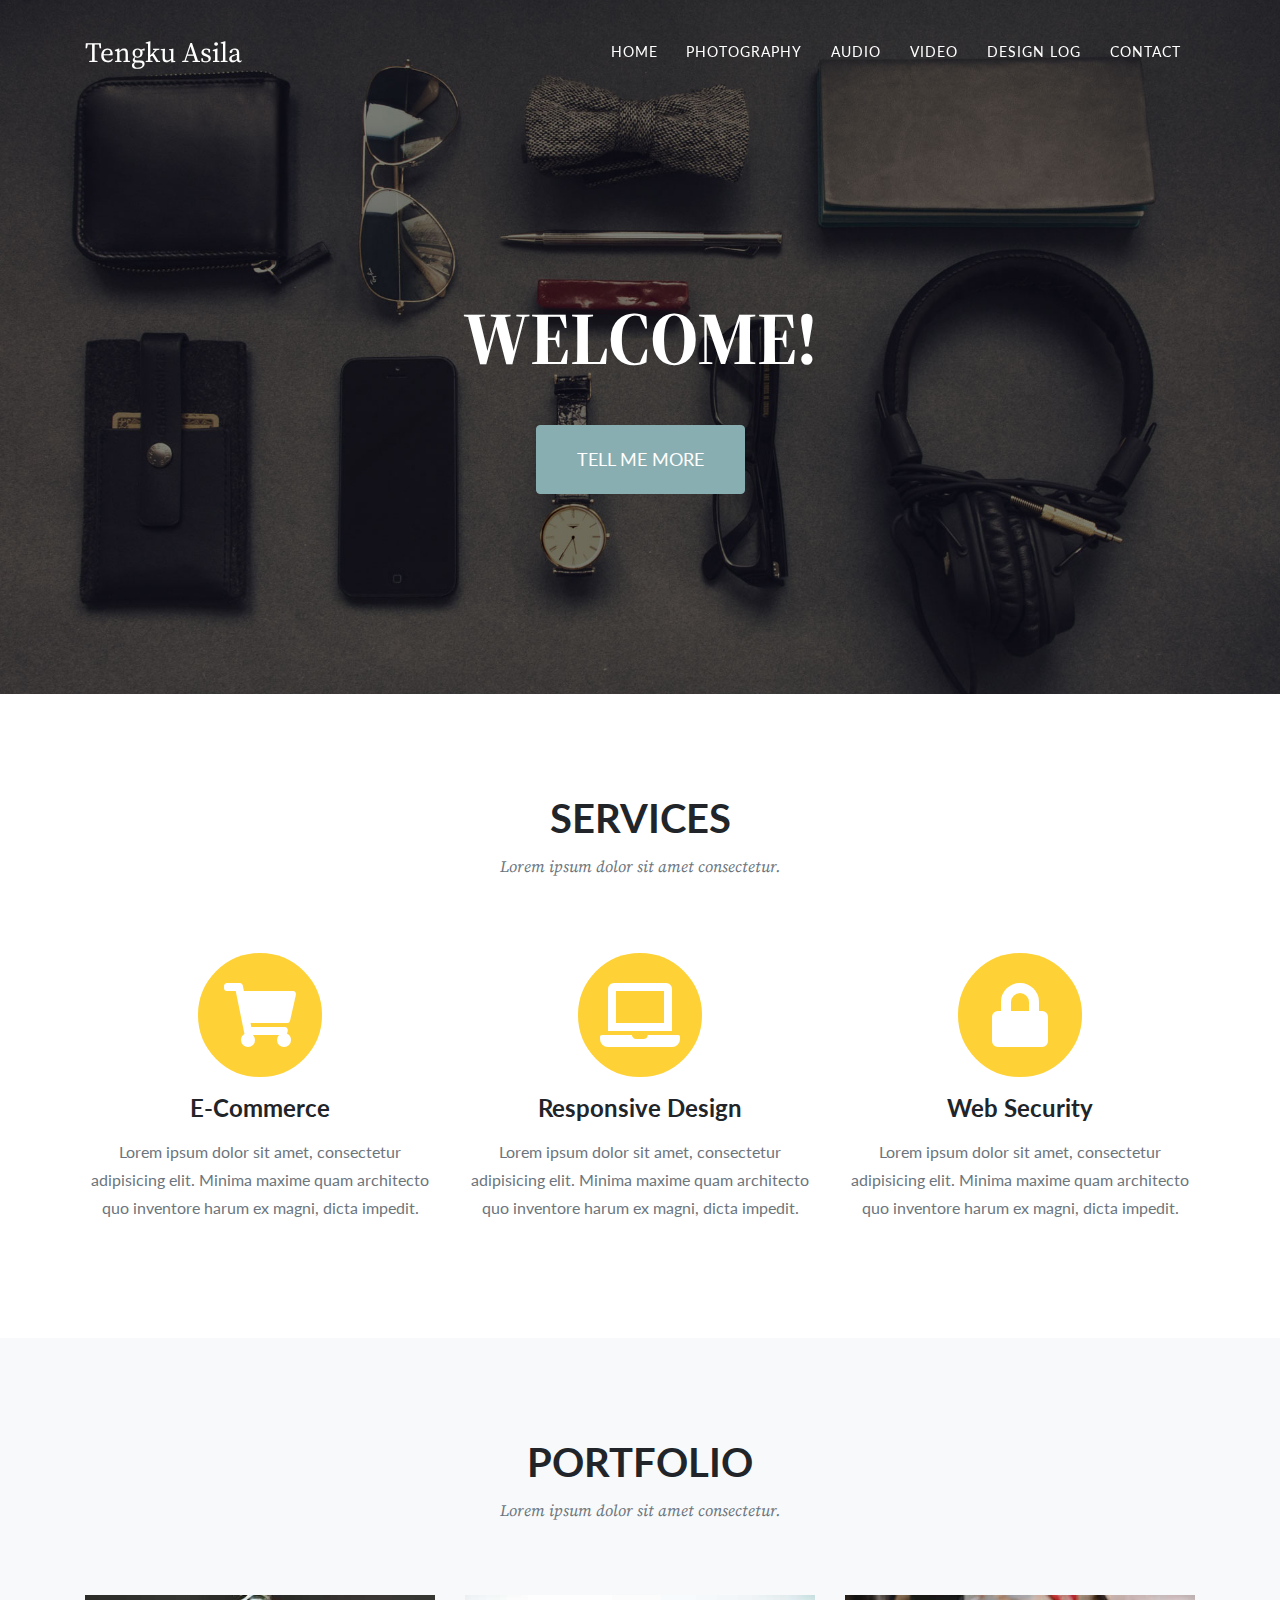
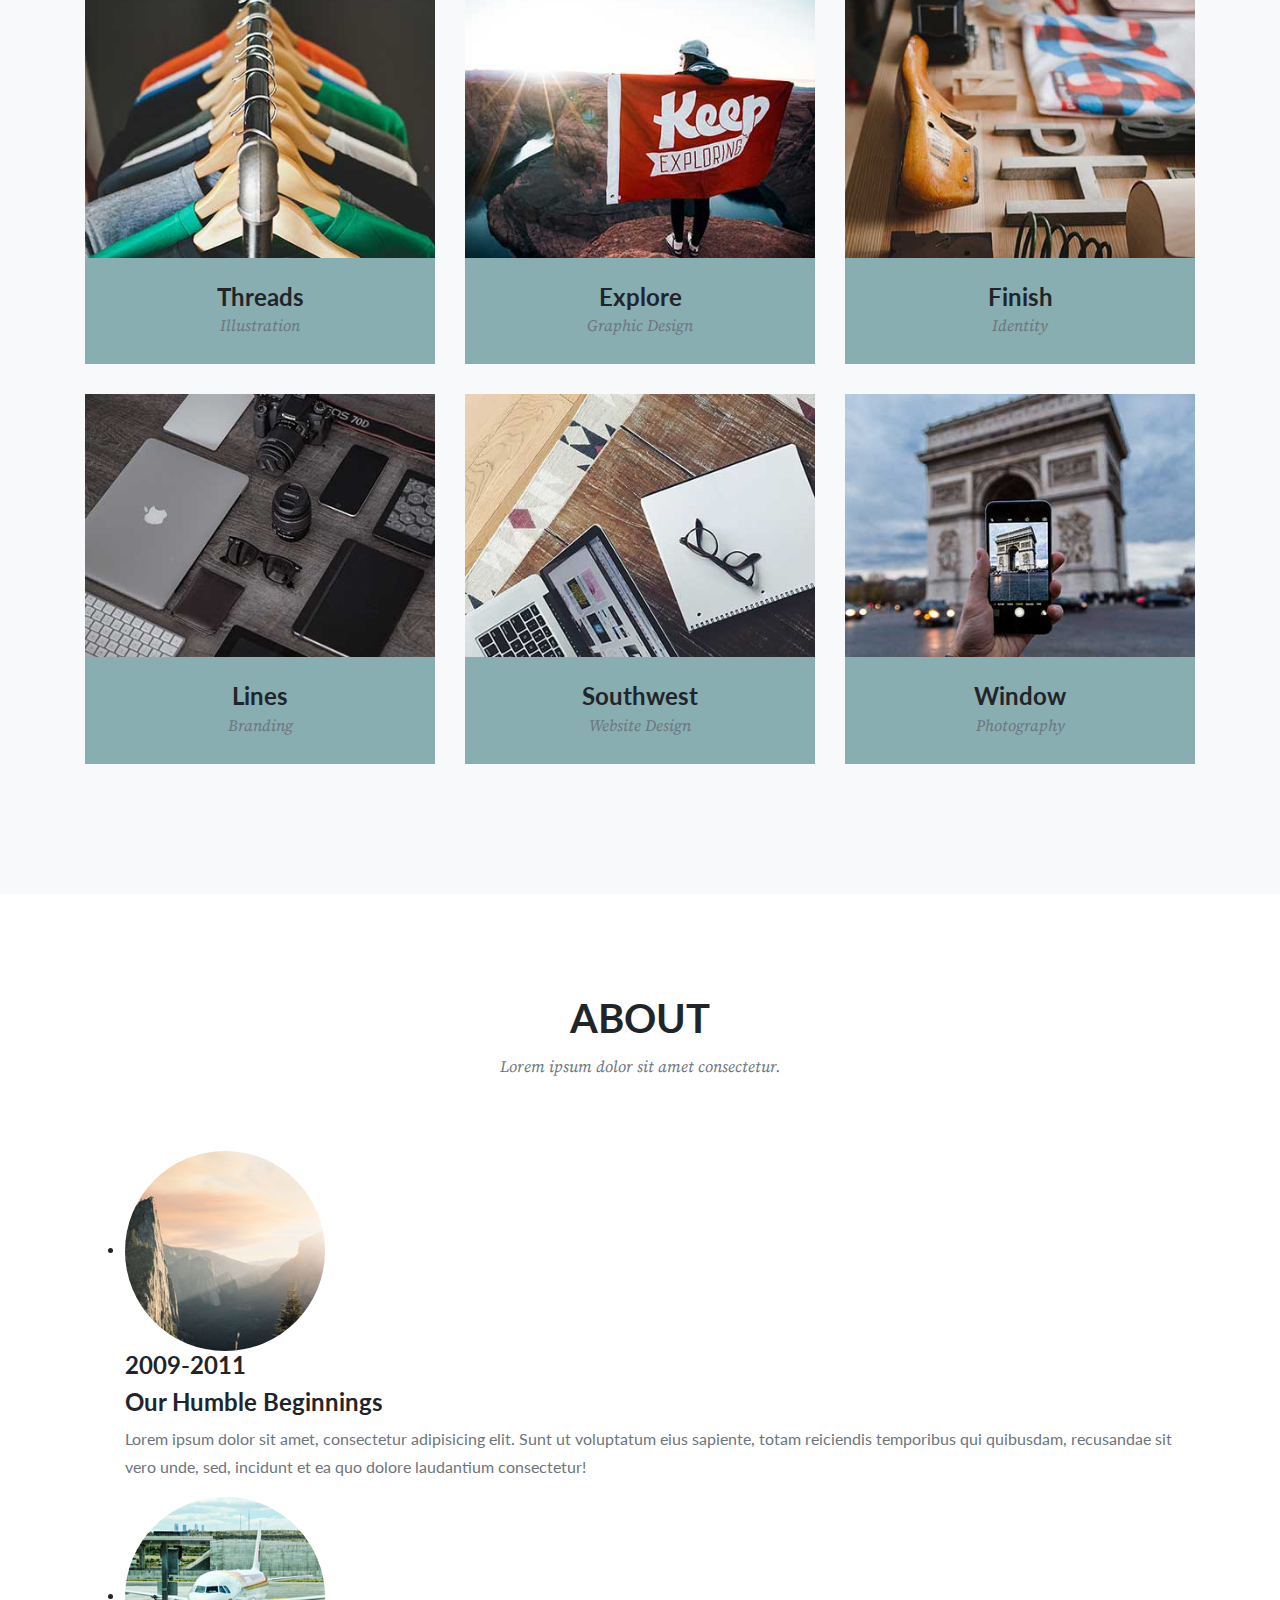
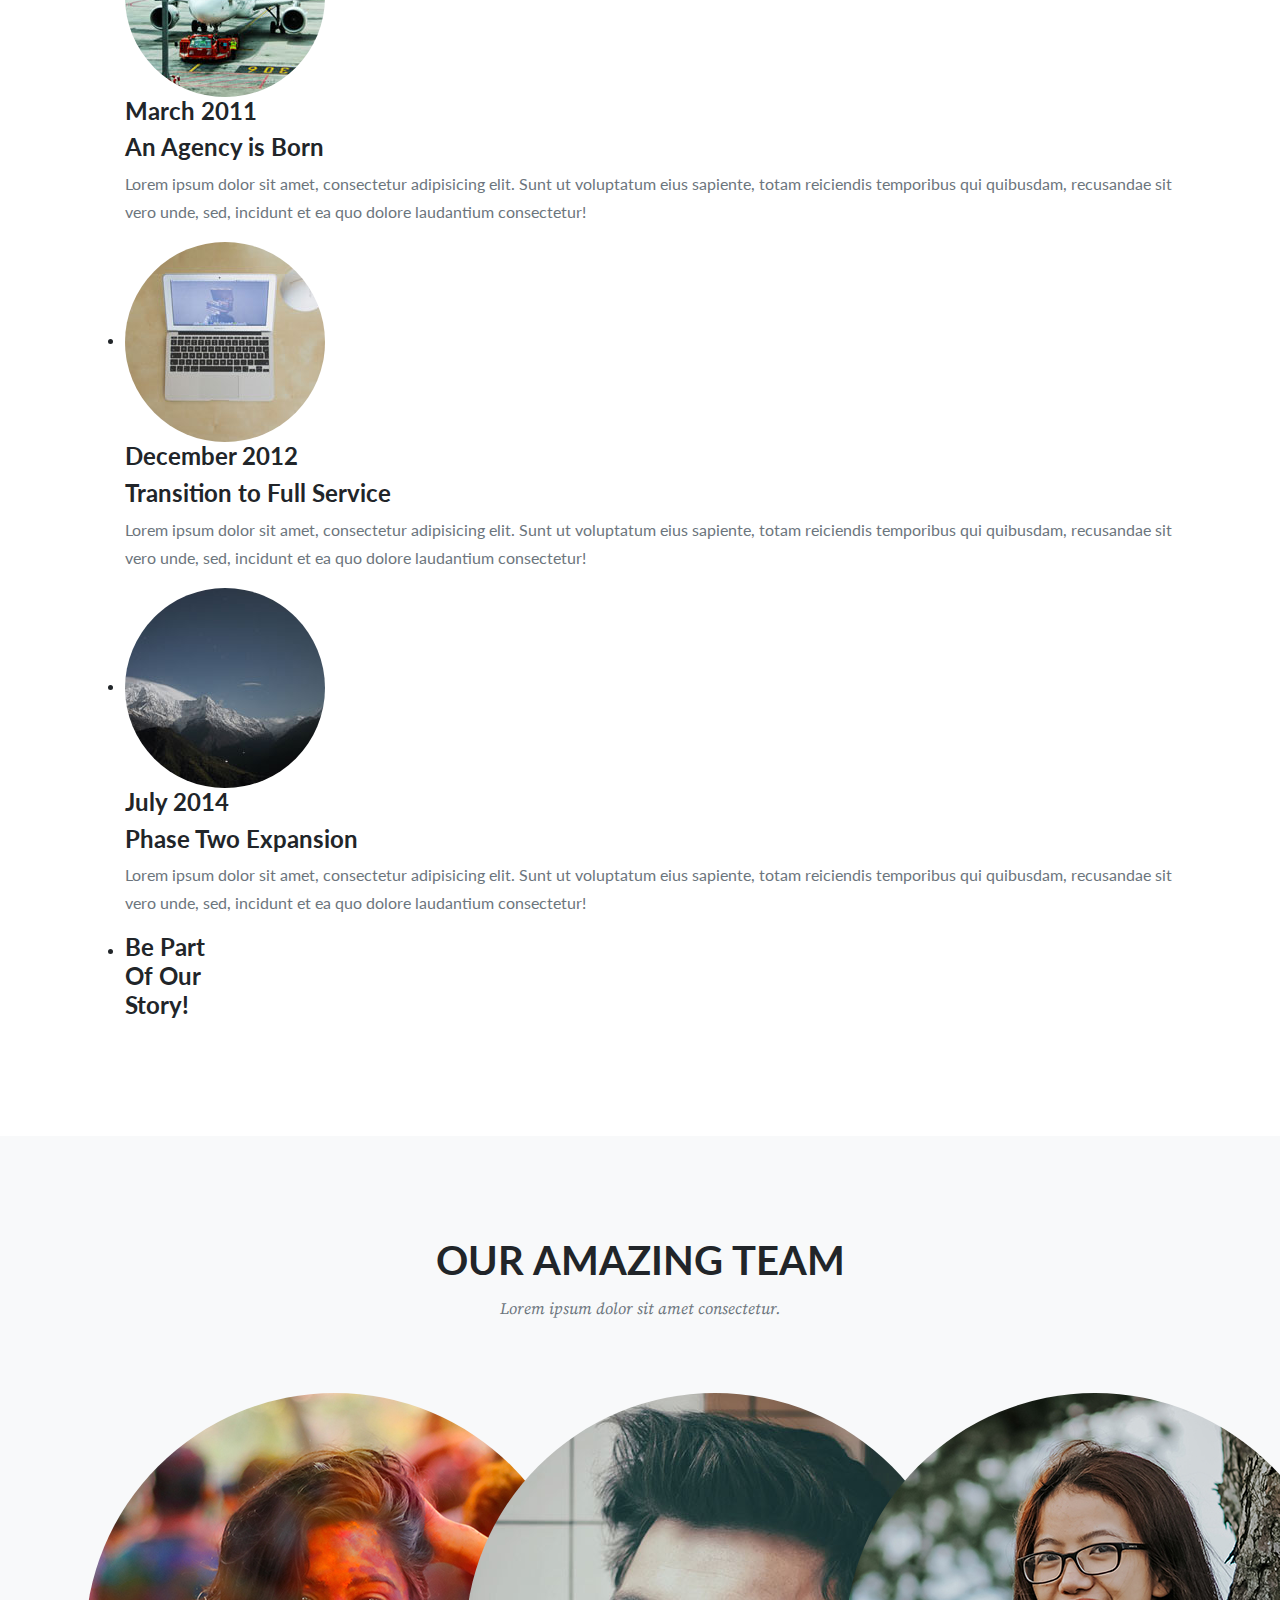
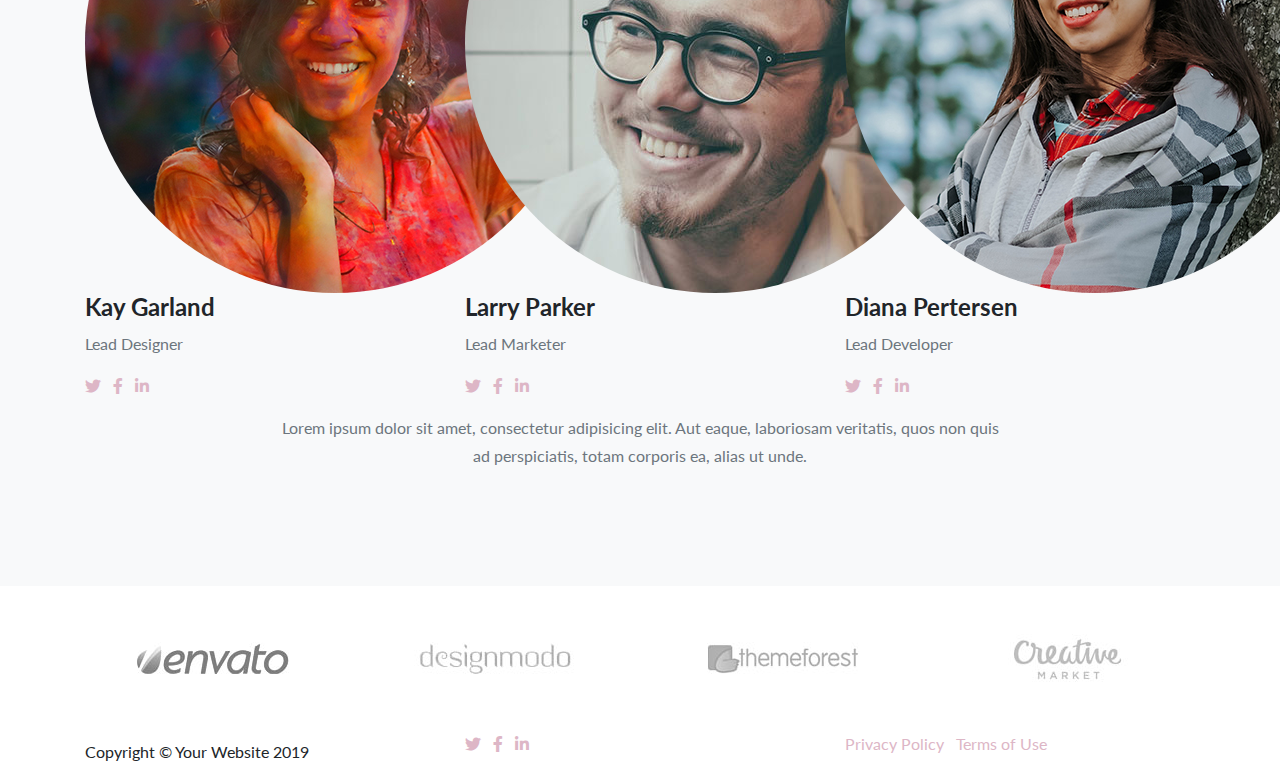
<file: index.html>
<!DOCTYPE html>
<html lang="en">

<head>

  <meta charset="utf-8">
  <meta name="viewport" content="width=device-width, initial-scale=1, shrink-to-fit=no">
  <meta name="description" content="">
  <meta name="author" content="">

  <title>Agency - Start Bootstrap Theme</title>

  <!-- Bootstrap core CSS -->
  <link href="vendor/bootstrap/css/bootstrap.min.css" rel="stylesheet">

  <!-- Custom fonts for this template -->
  <link href="vendor/fontawesome-free/css/all.min.css" rel="stylesheet" type="text/css">

  <link href="https://fonts.googleapis.com/css?family=Lato|Source+Serif+Pro&display=swap" rel="stylesheet">

  <link href="https://fonts.googleapis.com/css?family=Montserrat:400,700" rel="stylesheet" type="text/css">
  <link href='https://fonts.googleapis.com/css?family=Kaushan+Script' rel='stylesheet' type='text/css'>
  <link href='https://fonts.googleapis.com/css?family=Droid+Serif:400,700,400italic,700italic' rel='stylesheet' type='text/css'>
  <link href='https://fonts.googleapis.com/css?family=Roboto+Slab:400,100,300,700' rel='stylesheet' type='text/css'>

  <!-- Custom styles for this template -->
  <link href="css/agency.css" rel="stylesheet">

</head>

<body id="page-top">

  <!-- Navigation -->
  <nav class="navbar navbar-expand-lg navbar-dark fixed-top" id="mainNav">
    <div class="container">
      <a class="navbar-brand js-scroll-trigger" href="#page-top">Tengku Asila</a>
      <button class="navbar-toggler navbar-toggler-right" type="button" data-toggle="collapse" data-target="#navbarResponsive" aria-controls="navbarResponsive" aria-expanded="false" aria-label="Toggle navigation">
        Menu
        <i class="fas fa-bars"></i>
      </button>
      <div class="collapse navbar-collapse" id="navbarResponsive">
        <ul class="navbar-nav text-uppercase ml-auto">
          <li class="nav-item">
            <a class="nav-link" href="index.html">Home</a>
          </li>
          <li class="nav-item">
            <a class="nav-link" href="photography.html">Photography</a>
          </li>
          <li class="nav-item">
            <a class="nav-link" href="audio.html">Audio</a>
          </li>
          <li class="nav-item">
            <a class="nav-link" href="video.html">Video</a>
          </li>
          <li class="nav-item">
            <a class="nav-link" href="design-log.html">Design Log</a>
          </li>
          <li class="nav-item">
            <a class="nav-link" href="contact.html">Contact</a>
          </li>

        </ul>
      </div>
    </div>
  </nav>

  <!-- Header -->
  <header class="masthead">
    <div class="container">
      <div class="intro-text">
        <div class="intro-heading text-uppercase">Welcome!</div>
        <a class="btn btn-primary btn-xl text-uppercase js-scroll-trigger" href="#services">Tell Me More</a>
      </div>
    </div>
  </header>

  <!-- Services -->
  <section class="page-section" id="services">
    <div class="container">
      <div class="row">
        <div class="col-lg-12 text-center">
          <h2 class="section-heading text-uppercase">Services</h2>
          <h3 class="section-subheading text-muted">Lorem ipsum dolor sit amet consectetur.</h3>
        </div>
      </div>
      <div class="row text-center">
        <div class="col-md-4">
          <span class="fa-stack fa-4x">
            <i class="fas fa-circle fa-stack-2x text-primary"></i>
            <i class="fas fa-shopping-cart fa-stack-1x fa-inverse"></i>
          </span>
          <h4 class="service-heading">E-Commerce</h4>
          <p class="text-muted">Lorem ipsum dolor sit amet, consectetur adipisicing elit. Minima maxime quam architecto quo inventore harum ex magni, dicta impedit.</p>
        </div>
        <div class="col-md-4">
          <span class="fa-stack fa-4x">
            <i class="fas fa-circle fa-stack-2x text-primary"></i>
            <i class="fas fa-laptop fa-stack-1x fa-inverse"></i>
          </span>
          <h4 class="service-heading">Responsive Design</h4>
          <p class="text-muted">Lorem ipsum dolor sit amet, consectetur adipisicing elit. Minima maxime quam architecto quo inventore harum ex magni, dicta impedit.</p>
        </div>
        <div class="col-md-4">
          <span class="fa-stack fa-4x">
            <i class="fas fa-circle fa-stack-2x text-primary"></i>
            <i class="fas fa-lock fa-stack-1x fa-inverse"></i>
          </span>
          <h4 class="service-heading">Web Security</h4>
          <p class="text-muted">Lorem ipsum dolor sit amet, consectetur adipisicing elit. Minima maxime quam architecto quo inventore harum ex magni, dicta impedit.</p>
        </div>
      </div>
    </div>
  </section>

  <!-- Portfolio Grid -->
  <section class="bg-light page-section" id="portfolio">
    <div class="container">
      <div class="row">
        <div class="col-lg-12 text-center">
          <h2 class="section-heading text-uppercase">Portfolio</h2>
          <h3 class="section-subheading text-muted">Lorem ipsum dolor sit amet consectetur.</h3>
        </div>
      </div>
      <div class="row">
        <div class="col-md-4 col-sm-6 portfolio-item">
          <a class="portfolio-link" data-toggle="modal" href="#portfolioModal1">
            <div class="portfolio-hover">
              <div class="portfolio-hover-content">
                <i class="fas fa-plus fa-3x"></i>
              </div>
            </div>
            <img class="img-fluid" src="img/portfolio/01-thumbnail.jpg" alt="">
          </a>
          <div class="portfolio-caption">
            <h4>Threads</h4>
            <p class="text-muted">Illustration</p>
          </div>
        </div>
        <div class="col-md-4 col-sm-6 portfolio-item">
          <a class="portfolio-link" data-toggle="modal" href="#portfolioModal2">
            <div class="portfolio-hover">
              <div class="portfolio-hover-content">
                <i class="fas fa-plus fa-3x"></i>
              </div>
            </div>
            <img class="img-fluid" src="img/portfolio/02-thumbnail.jpg" alt="">
          </a>
          <div class="portfolio-caption">
            <h4>Explore</h4>
            <p class="text-muted">Graphic Design</p>
          </div>
        </div>
        <div class="col-md-4 col-sm-6 portfolio-item">
          <a class="portfolio-link" data-toggle="modal" href="#portfolioModal3">
            <div class="portfolio-hover">
              <div class="portfolio-hover-content">
                <i class="fas fa-plus fa-3x"></i>
              </div>
            </div>
            <img class="img-fluid" src="img/portfolio/03-thumbnail.jpg" alt="">
          </a>
          <div class="portfolio-caption">
            <h4>Finish</h4>
            <p class="text-muted">Identity</p>
          </div>
        </div>
        <div class="col-md-4 col-sm-6 portfolio-item">
          <a class="portfolio-link" data-toggle="modal" href="#portfolioModal4">
            <div class="portfolio-hover">
              <div class="portfolio-hover-content">
                <i class="fas fa-plus fa-3x"></i>
              </div>
            </div>
            <img class="img-fluid" src="img/portfolio/04-thumbnail.jpg" alt="">
          </a>
          <div class="portfolio-caption">
            <h4>Lines</h4>
            <p class="text-muted">Branding</p>
          </div>
        </div>
        <div class="col-md-4 col-sm-6 portfolio-item">
          <a class="portfolio-link" data-toggle="modal" href="#portfolioModal5">
            <div class="portfolio-hover">
              <div class="portfolio-hover-content">
                <i class="fas fa-plus fa-3x"></i>
              </div>
            </div>
            <img class="img-fluid" src="img/portfolio/05-thumbnail.jpg" alt="">
          </a>
          <div class="portfolio-caption">
            <h4>Southwest</h4>
            <p class="text-muted">Website Design</p>
          </div>
        </div>
        <div class="col-md-4 col-sm-6 portfolio-item">
          <a class="portfolio-link" data-toggle="modal" href="#portfolioModal6">
            <div class="portfolio-hover">
              <div class="portfolio-hover-content">
                <i class="fas fa-plus fa-3x"></i>
              </div>
            </div>
            <img class="img-fluid" src="img/portfolio/06-thumbnail.jpg" alt="">
          </a>
          <div class="portfolio-caption">
            <h4>Window</h4>
            <p class="text-muted">Photography</p>
          </div>
        </div>
      </div>
    </div>
  </section>

  <!-- About -->
  <section class="page-section" id="about">
    <div class="container">
      <div class="row">
        <div class="col-lg-12 text-center">
          <h2 class="section-heading text-uppercase">About</h2>
          <h3 class="section-subheading text-muted">Lorem ipsum dolor sit amet consectetur.</h3>
        </div>
      </div>
      <div class="row">
        <div class="col-lg-12">
          <ul class="timeline">
            <li>
              <div class="timeline-image">
                <img class="rounded-circle img-fluid" src="img/about/1.jpg" alt="">
              </div>
              <div class="timeline-panel">
                <div class="timeline-heading">
                  <h4>2009-2011</h4>
                  <h4 class="subheading">Our Humble Beginnings</h4>
                </div>
                <div class="timeline-body">
                  <p class="text-muted">Lorem ipsum dolor sit amet, consectetur adipisicing elit. Sunt ut voluptatum eius sapiente, totam reiciendis temporibus qui quibusdam, recusandae sit vero unde, sed, incidunt et ea quo dolore laudantium consectetur!</p>
                </div>
              </div>
            </li>
            <li class="timeline-inverted">
              <div class="timeline-image">
                <img class="rounded-circle img-fluid" src="img/about/2.jpg" alt="">
              </div>
              <div class="timeline-panel">
                <div class="timeline-heading">
                  <h4>March 2011</h4>
                  <h4 class="subheading">An Agency is Born</h4>
                </div>
                <div class="timeline-body">
                  <p class="text-muted">Lorem ipsum dolor sit amet, consectetur adipisicing elit. Sunt ut voluptatum eius sapiente, totam reiciendis temporibus qui quibusdam, recusandae sit vero unde, sed, incidunt et ea quo dolore laudantium consectetur!</p>
                </div>
              </div>
            </li>
            <li>
              <div class="timeline-image">
                <img class="rounded-circle img-fluid" src="img/about/3.jpg" alt="">
              </div>
              <div class="timeline-panel">
                <div class="timeline-heading">
                  <h4>December 2012</h4>
                  <h4 class="subheading">Transition to Full Service</h4>
                </div>
                <div class="timeline-body">
                  <p class="text-muted">Lorem ipsum dolor sit amet, consectetur adipisicing elit. Sunt ut voluptatum eius sapiente, totam reiciendis temporibus qui quibusdam, recusandae sit vero unde, sed, incidunt et ea quo dolore laudantium consectetur!</p>
                </div>
              </div>
            </li>
            <li class="timeline-inverted">
              <div class="timeline-image">
                <img class="rounded-circle img-fluid" src="img/about/4.jpg" alt="">
              </div>
              <div class="timeline-panel">
                <div class="timeline-heading">
                  <h4>July 2014</h4>
                  <h4 class="subheading">Phase Two Expansion</h4>
                </div>
                <div class="timeline-body">
                  <p class="text-muted">Lorem ipsum dolor sit amet, consectetur adipisicing elit. Sunt ut voluptatum eius sapiente, totam reiciendis temporibus qui quibusdam, recusandae sit vero unde, sed, incidunt et ea quo dolore laudantium consectetur!</p>
                </div>
              </div>
            </li>
            <li class="timeline-inverted">
              <div class="timeline-image">
                <h4>Be Part
                  <br>Of Our
                  <br>Story!</h4>
              </div>
            </li>
          </ul>
        </div>
      </div>
    </div>
  </section>

  <!-- Team -->
  <section class="bg-light page-section" id="team">
    <div class="container">
      <div class="row">
        <div class="col-lg-12 text-center">
          <h2 class="section-heading text-uppercase">Our Amazing Team</h2>
          <h3 class="section-subheading text-muted">Lorem ipsum dolor sit amet consectetur.</h3>
        </div>
      </div>
      <div class="row">
        <div class="col-sm-4">
          <div class="team-member">
            <img class="mx-auto rounded-circle" src="img/team/1.jpg" alt="">
            <h4>Kay Garland</h4>
            <p class="text-muted">Lead Designer</p>
            <ul class="list-inline social-buttons">
              <li class="list-inline-item">
                <a href="#">
                  <i class="fab fa-twitter"></i>
                </a>
              </li>
              <li class="list-inline-item">
                <a href="#">
                  <i class="fab fa-facebook-f"></i>
                </a>
              </li>
              <li class="list-inline-item">
                <a href="#">
                  <i class="fab fa-linkedin-in"></i>
                </a>
              </li>
            </ul>
          </div>
        </div>
        <div class="col-sm-4">
          <div class="team-member">
            <img class="mx-auto rounded-circle" src="img/team/2.jpg" alt="">
            <h4>Larry Parker</h4>
            <p class="text-muted">Lead Marketer</p>
            <ul class="list-inline social-buttons">
              <li class="list-inline-item">
                <a href="#">
                  <i class="fab fa-twitter"></i>
                </a>
              </li>
              <li class="list-inline-item">
                <a href="#">
                  <i class="fab fa-facebook-f"></i>
                </a>
              </li>
              <li class="list-inline-item">
                <a href="#">
                  <i class="fab fa-linkedin-in"></i>
                </a>
              </li>
            </ul>
          </div>
        </div>
        <div class="col-sm-4">
          <div class="team-member">
            <img class="mx-auto rounded-circle" src="img/team/3.jpg" alt="">
            <h4>Diana Pertersen</h4>
            <p class="text-muted">Lead Developer</p>
            <ul class="list-inline social-buttons">
              <li class="list-inline-item">
                <a href="#">
                  <i class="fab fa-twitter"></i>
                </a>
              </li>
              <li class="list-inline-item">
                <a href="#">
                  <i class="fab fa-facebook-f"></i>
                </a>
              </li>
              <li class="list-inline-item">
                <a href="#">
                  <i class="fab fa-linkedin-in"></i>
                </a>
              </li>
            </ul>
          </div>
        </div>
      </div>
      <div class="row">
        <div class="col-lg-8 mx-auto text-center">
          <p class="large text-muted">Lorem ipsum dolor sit amet, consectetur adipisicing elit. Aut eaque, laboriosam veritatis, quos non quis ad perspiciatis, totam corporis ea, alias ut unde.</p>
        </div>
      </div>
    </div>
  </section>

  <!-- Clients -->
  <section class="py-5">
    <div class="container">
      <div class="row">
        <div class="col-md-3 col-sm-6">
          <a href="#">
            <img class="img-fluid d-block mx-auto" src="img/logos/envato.jpg" alt="">
          </a>
        </div>
        <div class="col-md-3 col-sm-6">
          <a href="#">
            <img class="img-fluid d-block mx-auto" src="img/logos/designmodo.jpg" alt="">
          </a>
        </div>
        <div class="col-md-3 col-sm-6">
          <a href="#">
            <img class="img-fluid d-block mx-auto" src="img/logos/themeforest.jpg" alt="">
          </a>
        </div>
        <div class="col-md-3 col-sm-6">
          <a href="#">
            <img class="img-fluid d-block mx-auto" src="img/logos/creative-market.jpg" alt="">
          </a>
        </div>
      </div>
    </div>
  </section>


  <!-- Footer -->
  <footer class="footer">
    <div class="container">
      <div class="row align-items-center">
        <div class="col-md-4">
          <span class="copyright">Copyright &copy; Your Website 2019</span>
        </div>
        <div class="col-md-4">
          <ul class="list-inline social-buttons">
            <li class="list-inline-item">
              <a href="#">
                <i class="fab fa-twitter"></i>
              </a>
            </li>
            <li class="list-inline-item">
              <a href="#">
                <i class="fab fa-facebook-f"></i>
              </a>
            </li>
            <li class="list-inline-item">
              <a href="#">
                <i class="fab fa-linkedin-in"></i>
              </a>
            </li>
          </ul>
        </div>
        <div class="col-md-4">
          <ul class="list-inline quicklinks">
            <li class="list-inline-item">
              <a href="#">Privacy Policy</a>
            </li>
            <li class="list-inline-item">
              <a href="#">Terms of Use</a>
            </li>
          </ul>
        </div>
      </div>
    </div>
  </footer>

  <!-- Portfolio Modals -->

  <!-- Modal 1 -->
  <div class="portfolio-modal modal fade" id="portfolioModal1" tabindex="-1" role="dialog" aria-hidden="true">
    <div class="modal-dialog">
      <div class="modal-content">
        <div class="close-modal" data-dismiss="modal">
          <div class="lr">
            <div class="rl"></div>
          </div>
        </div>
        <div class="container">
          <div class="row">
            <div class="col-lg-8 mx-auto">
              <div class="modal-body">
                <!-- Project Details Go Here -->
                <h2 class="text-uppercase">Project Name</h2>
                <p class="item-intro text-muted">Lorem ipsum dolor sit amet consectetur.</p>
                <img class="img-fluid d-block mx-auto" src="img/portfolio/01-full.jpg" alt="">
                <p>Use this area to describe your project. Lorem ipsum dolor sit amet, consectetur adipisicing elit. Est blanditiis dolorem culpa incidunt minus dignissimos deserunt repellat aperiam quasi sunt officia expedita beatae cupiditate, maiores repudiandae, nostrum, reiciendis facere nemo!</p>
                <ul class="list-inline">
                  <li>Date: January 2017</li>
                  <li>Client: Threads</li>
                  <li>Category: Illustration</li>
                </ul>
                <button class="btn btn-primary" data-dismiss="modal" type="button">
                  <i class="fas fa-times"></i>
                  Close Project</button>
              </div>
            </div>
          </div>
        </div>
      </div>
    </div>
  </div>

  <!-- Modal 2 -->
  <div class="portfolio-modal modal fade" id="portfolioModal2" tabindex="-1" role="dialog" aria-hidden="true">
    <div class="modal-dialog">
      <div class="modal-content">
        <div class="close-modal" data-dismiss="modal">
          <div class="lr">
            <div class="rl"></div>
          </div>
        </div>
        <div class="container">
          <div class="row">
            <div class="col-lg-8 mx-auto">
              <div class="modal-body">
                <!-- Project Details Go Here -->
                <h2 class="text-uppercase">Project Name</h2>
                <p class="item-intro text-muted">Lorem ipsum dolor sit amet consectetur.</p>
                <img class="img-fluid d-block mx-auto" src="img/portfolio/02-full.jpg" alt="">
                <p>Use this area to describe your project. Lorem ipsum dolor sit amet, consectetur adipisicing elit. Est blanditiis dolorem culpa incidunt minus dignissimos deserunt repellat aperiam quasi sunt officia expedita beatae cupiditate, maiores repudiandae, nostrum, reiciendis facere nemo!</p>
                <ul class="list-inline">
                  <li>Date: January 2017</li>
                  <li>Client: Explore</li>
                  <li>Category: Graphic Design</li>
                </ul>
                <button class="btn btn-primary" data-dismiss="modal" type="button">
                  <i class="fas fa-times"></i>
                  Close Project</button>
              </div>
            </div>
          </div>
        </div>
      </div>
    </div>
  </div>

  <!-- Modal 3 -->
  <div class="portfolio-modal modal fade" id="portfolioModal3" tabindex="-1" role="dialog" aria-hidden="true">
    <div class="modal-dialog">
      <div class="modal-content">
        <div class="close-modal" data-dismiss="modal">
          <div class="lr">
            <div class="rl"></div>
          </div>
        </div>
        <div class="container">
          <div class="row">
            <div class="col-lg-8 mx-auto">
              <div class="modal-body">
                <!-- Project Details Go Here -->
                <h2 class="text-uppercase">Project Name</h2>
                <p class="item-intro text-muted">Lorem ipsum dolor sit amet consectetur.</p>
                <img class="img-fluid d-block mx-auto" src="img/portfolio/03-full.jpg" alt="">
                <p>Use this area to describe your project. Lorem ipsum dolor sit amet, consectetur adipisicing elit. Est blanditiis dolorem culpa incidunt minus dignissimos deserunt repellat aperiam quasi sunt officia expedita beatae cupiditate, maiores repudiandae, nostrum, reiciendis facere nemo!</p>
                <ul class="list-inline">
                  <li>Date: January 2017</li>
                  <li>Client: Finish</li>
                  <li>Category: Identity</li>
                </ul>
                <button class="btn btn-primary" data-dismiss="modal" type="button">
                  <i class="fas fa-times"></i>
                  Close Project</button>
              </div>
            </div>
          </div>
        </div>
      </div>
    </div>
  </div>

  <!-- Modal 4 -->
  <div class="portfolio-modal modal fade" id="portfolioModal4" tabindex="-1" role="dialog" aria-hidden="true">
    <div class="modal-dialog">
      <div class="modal-content">
        <div class="close-modal" data-dismiss="modal">
          <div class="lr">
            <div class="rl"></div>
          </div>
        </div>
        <div class="container">
          <div class="row">
            <div class="col-lg-8 mx-auto">
              <div class="modal-body">
                <!-- Project Details Go Here -->
                <h2 class="text-uppercase">Project Name</h2>
                <p class="item-intro text-muted">Lorem ipsum dolor sit amet consectetur.</p>
                <img class="img-fluid d-block mx-auto" src="img/portfolio/04-full.jpg" alt="">
                <p>Use this area to describe your project. Lorem ipsum dolor sit amet, consectetur adipisicing elit. Est blanditiis dolorem culpa incidunt minus dignissimos deserunt repellat aperiam quasi sunt officia expedita beatae cupiditate, maiores repudiandae, nostrum, reiciendis facere nemo!</p>
                <ul class="list-inline">
                  <li>Date: January 2017</li>
                  <li>Client: Lines</li>
                  <li>Category: Branding</li>
                </ul>
                <button class="btn btn-primary" data-dismiss="modal" type="button">
                  <i class="fas fa-times"></i>
                  Close Project</button>
              </div>
            </div>
          </div>
        </div>
      </div>
    </div>
  </div>

  <!-- Modal 5 -->
  <div class="portfolio-modal modal fade" id="portfolioModal5" tabindex="-1" role="dialog" aria-hidden="true">
    <div class="modal-dialog">
      <div class="modal-content">
        <div class="close-modal" data-dismiss="modal">
          <div class="lr">
            <div class="rl"></div>
          </div>
        </div>
        <div class="container">
          <div class="row">
            <div class="col-lg-8 mx-auto">
              <div class="modal-body">
                <!-- Project Details Go Here -->
                <h2 class="text-uppercase">Project Name</h2>
                <p class="item-intro text-muted">Lorem ipsum dolor sit amet consectetur.</p>
                <img class="img-fluid d-block mx-auto" src="img/portfolio/05-full.jpg" alt="">
                <p>Use this area to describe your project. Lorem ipsum dolor sit amet, consectetur adipisicing elit. Est blanditiis dolorem culpa incidunt minus dignissimos deserunt repellat aperiam quasi sunt officia expedita beatae cupiditate, maiores repudiandae, nostrum, reiciendis facere nemo!</p>
                <ul class="list-inline">
                  <li>Date: January 2017</li>
                  <li>Client: Southwest</li>
                  <li>Category: Website Design</li>
                </ul>
                <button class="btn btn-primary" data-dismiss="modal" type="button">
                  <i class="fas fa-times"></i>
                  Close Project</button>
              </div>
            </div>
          </div>
        </div>
      </div>
    </div>
  </div>

  <!-- Modal 6 -->
  <div class="portfolio-modal modal fade" id="portfolioModal6" tabindex="-1" role="dialog" aria-hidden="true">
    <div class="modal-dialog">
      <div class="modal-content">
        <div class="close-modal" data-dismiss="modal">
          <div class="lr">
            <div class="rl"></div>
          </div>
        </div>
        <div class="container">
          <div class="row">
            <div class="col-lg-8 mx-auto">
              <div class="modal-body">
                <!-- Project Details Go Here -->
                <h2 class="text-uppercase">Project Name</h2>
                <p class="item-intro text-muted">Lorem ipsum dolor sit amet consectetur.</p>
                <img class="img-fluid d-block mx-auto" src="img/portfolio/06-full.jpg" alt="">
                <p>Use this area to describe your project. Lorem ipsum dolor sit amet, consectetur adipisicing elit. Est blanditiis dolorem culpa incidunt minus dignissimos deserunt repellat aperiam quasi sunt officia expedita beatae cupiditate, maiores repudiandae, nostrum, reiciendis facere nemo!</p>
                <ul class="list-inline">
                  <li>Date: January 2017</li>
                  <li>Client: Window</li>
                  <li>Category: Photography</li>
                </ul>
                <button class="btn btn-primary" data-dismiss="modal" type="button">
                  <i class="fas fa-times"></i>
                  Close Project</button>
              </div>
            </div>
          </div>
        </div>
      </div>
    </div>
  </div>

  <!-- Bootstrap core JavaScript -->
  <script src="vendor/jquery/jquery.min.js"></script>
  <script src="vendor/bootstrap/js/bootstrap.bundle.min.js"></script>

  <!-- Plugin JavaScript -->
  <script src="vendor/jquery-easing/jquery.easing.min.js"></script>



  <!-- Custom scripts for this template -->
  <script src="js/agency.min.js"></script>

</body>

</html>
</file>
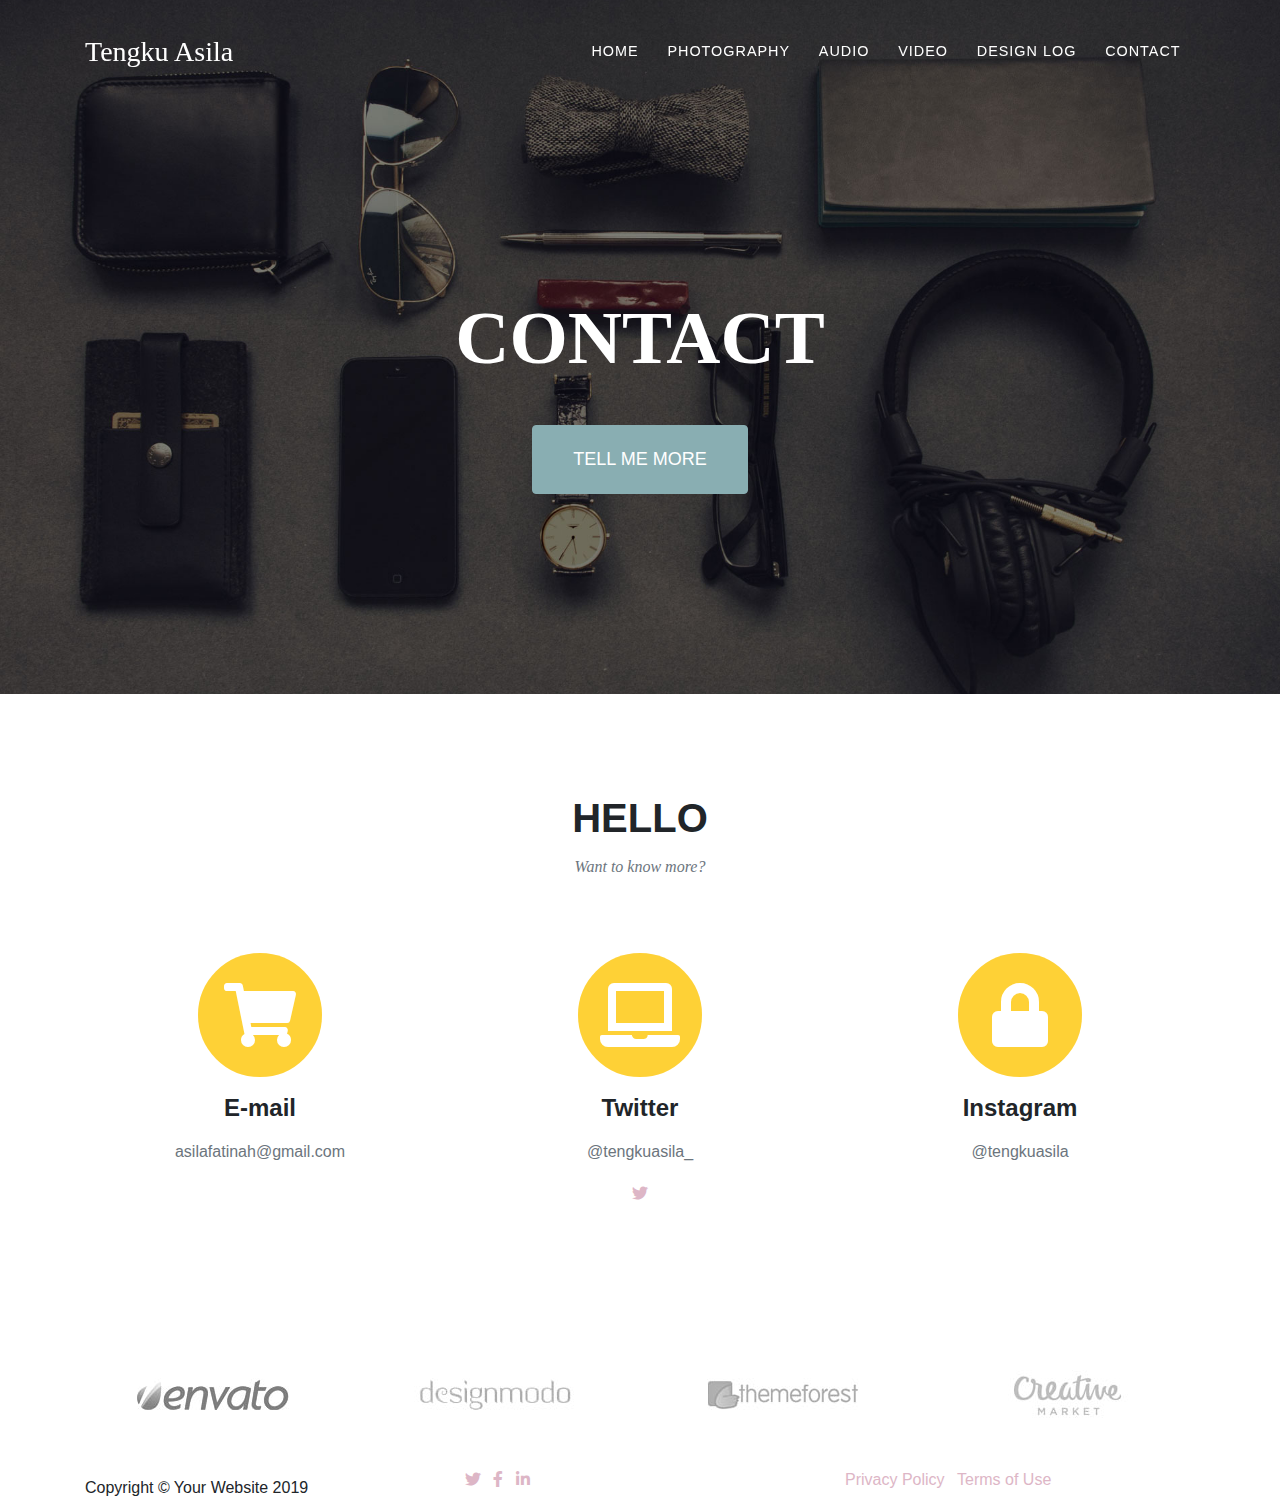
<file: contact.html>
<!DOCTYPE html>
<html lang="en">

<head>

  <meta charset="utf-8">
  <meta name="viewport" content="width=device-width, initial-scale=1, shrink-to-fit=no">
  <meta name="description" content="">
  <meta name="author" content="">

  <title>Agency - Start Bootstrap Theme</title>

  <!-- Bootstrap core CSS -->
  <link href="vendor/bootstrap/css/bootstrap.min.css" rel="stylesheet">

  <!-- Custom fonts for this template -->
  <link href="vendor/fontawesome-free/css/all.min.css" rel="stylesheet" type="text/css">
  <link href="https://fonts.googleapis.com/css?family=Montserrat:400,700" rel="stylesheet" type="text/css">
  <link href='https://fonts.googleapis.com/css?family=Kaushan+Script' rel='stylesheet' type='text/css'>
  <link href='https://fonts.googleapis.com/css?family=Droid+Serif:400,700,400italic,700italic' rel='stylesheet' type='text/css'>
  <link href='https://fonts.googleapis.com/css?family=Roboto+Slab:400,100,300,700' rel='stylesheet' type='text/css'>

  <!-- Custom styles for this template -->
  <link href="css/agency.css" rel="stylesheet">

</head>

<body id="page-top">

  <!-- Navigation -->
  <nav class="navbar navbar-expand-lg navbar-dark fixed-top" id="mainNav">
    <div class="container">
      <a class="navbar-brand js-scroll-trigger" href="#page-top">Tengku Asila</a>
      <button class="navbar-toggler navbar-toggler-right" type="button" data-toggle="collapse" data-target="#navbarResponsive" aria-controls="navbarResponsive" aria-expanded="false" aria-label="Toggle navigation">
        Menu
        <i class="fas fa-bars"></i>
      </button>
      <div class="collapse navbar-collapse" id="navbarResponsive">
        <ul class="navbar-nav text-uppercase ml-auto">
          <li class="nav-item">
            <a class="nav-link" href="index.html">Home</a>
          </li>
          <li class="nav-item">
            <a class="nav-link" href="photography.html">Photography</a>
          </li>
          <li class="nav-item">
            <a class="nav-link" href="audio.html">Audio</a>
          </li>
          <li class="nav-item">
            <a class="nav-link" href="video.html">Video</a>
          </li>
          <li class="nav-item">
            <a class="nav-link" href="design-log.html">Design Log</a>
          </li>
          <li class="nav-item">
            <a class="nav-link" href="contact.html">Contact</a>
          </li>

        </ul>
      </div>
    </div>
  </nav>

  <!-- Header -->
  <header class="masthead">
    <div class="container">
      <div class="intro-text">
        <div class="intro-heading text-uppercase">Contact</div>
        <a class="btn btn-primary btn-xl text-uppercase js-scroll-trigger" href="#services">Tell Me More</a>
      </div>
    </div>
  </header>

  <!-- Contact -->
  <section class="page-section" id="services">
    <div class="container">
      <div class="row">
        <div class="col-lg-12 text-center">
          <h2 class="section-heading text-uppercase">Hello</h2>
          <h3 class="section-subheading text-muted">Want to know more?</h3>
        </div>
      </div>
      <div class="row text-center">
        <div class="col-md-4">
          <span class="fa-stack fa-4x">
            <i class="fas fa-circle fa-stack-2x text-primary"></i>
            <i class="fas fa-shopping-cart fa-stack-1x fa-inverse"></i>
          </span>
          <h4 class="service-heading">E-mail</h4>
          <p class="text-muted">asilafatinah@gmail.com</p>
        </div>
        <div class="col-md-4">
          <span class="fa-stack fa-4x">
            <i class="fas fa-circle fa-stack-2x text-primary"></i>
            <i class="fas fa-laptop fa-stack-1x fa-inverse"></i>
          </span>
          <h4 class="service-heading">Twitter</h4>
          <p class="text-muted">@tengkuasila_</p>
          <ul class="list-inline social-buttons">
            <li class="list-inline-item">
              <a href="#">
                <i class="fab fa-twitter"></i>
              </a>
            </li>
        </div>
        <div class="col-md-4">
          <span class="fa-stack fa-4x">
            <i class="fas fa-circle fa-stack-2x text-primary"></i>
            <i class="fas fa-lock fa-stack-1x fa-inverse"></i>
          </span>
          <h4 class="service-heading">Instagram</h4>
          <p class="text-muted">@tengkuasila</p>
        </div>
      </div>
    </div>
  </section>


  <!-- Clients -->
  <section class="py-5">
    <div class="container">
      <div class="row">
        <div class="col-md-3 col-sm-6">
          <a href="#">
            <img class="img-fluid d-block mx-auto" src="img/logos/envato.jpg" alt="">
          </a>
        </div>
        <div class="col-md-3 col-sm-6">
          <a href="#">
            <img class="img-fluid d-block mx-auto" src="img/logos/designmodo.jpg" alt="">
          </a>
        </div>
        <div class="col-md-3 col-sm-6">
          <a href="#">
            <img class="img-fluid d-block mx-auto" src="img/logos/themeforest.jpg" alt="">
          </a>
        </div>
        <div class="col-md-3 col-sm-6">
          <a href="#">
            <img class="img-fluid d-block mx-auto" src="img/logos/creative-market.jpg" alt="">
          </a>
        </div>
      </div>
    </div>
  </section>


  <!-- Footer -->
  <footer class="footer">
    <div class="container">
      <div class="row align-items-center">
        <div class="col-md-4">
          <span class="copyright">Copyright &copy; Your Website 2019</span>
        </div>
        <div class="col-md-4">
          <ul class="list-inline social-buttons">
            <li class="list-inline-item">
              <a href="#">
                <i class="fab fa-twitter"></i>
              </a>
            </li>
            <li class="list-inline-item">
              <a href="#">
                <i class="fab fa-facebook-f"></i>
              </a>
            </li>
            <li class="list-inline-item">
              <a href="#">
                <i class="fab fa-linkedin-in"></i>
              </a>
            </li>
          </ul>
        </div>
        <div class="col-md-4">
          <ul class="list-inline quicklinks">
            <li class="list-inline-item">
              <a href="#">Privacy Policy</a>
            </li>
            <li class="list-inline-item">
              <a href="#">Terms of Use</a>
            </li>
          </ul>
        </div>
      </div>
    </div>
  </footer>

  <!-- Portfolio Modals -->

  <!-- Modal 1 -->
  <div class="portfolio-modal modal fade" id="portfolioModal1" tabindex="-1" role="dialog" aria-hidden="true">
    <div class="modal-dialog">
      <div class="modal-content">
        <div class="close-modal" data-dismiss="modal">
          <div class="lr">
            <div class="rl"></div>
          </div>
        </div>
        <div class="container">
          <div class="row">
            <div class="col-lg-8 mx-auto">
              <div class="modal-body">
                <!-- Project Details Go Here -->
                <h2 class="text-uppercase">Project Name</h2>
                <p class="item-intro text-muted">Lorem ipsum dolor sit amet consectetur.</p>
                <img class="img-fluid d-block mx-auto" src="img/portfolio/01-full.jpg" alt="">
                <p>Use this area to describe your project. Lorem ipsum dolor sit amet, consectetur adipisicing elit. Est blanditiis dolorem culpa incidunt minus dignissimos deserunt repellat aperiam quasi sunt officia expedita beatae cupiditate, maiores repudiandae, nostrum, reiciendis facere nemo!</p>
                <ul class="list-inline">
                  <li>Date: January 2017</li>
                  <li>Client: Threads</li>
                  <li>Category: Illustration</li>
                </ul>
                <button class="btn btn-primary" data-dismiss="modal" type="button">
                  <i class="fas fa-times"></i>
                  Close Project</button>
              </div>
            </div>
          </div>
        </div>
      </div>
    </div>
  </div>

  <!-- Modal 2 -->
  <div class="portfolio-modal modal fade" id="portfolioModal2" tabindex="-1" role="dialog" aria-hidden="true">
    <div class="modal-dialog">
      <div class="modal-content">
        <div class="close-modal" data-dismiss="modal">
          <div class="lr">
            <div class="rl"></div>
          </div>
        </div>
        <div class="container">
          <div class="row">
            <div class="col-lg-8 mx-auto">
              <div class="modal-body">
                <!-- Project Details Go Here -->
                <h2 class="text-uppercase">Project Name</h2>
                <p class="item-intro text-muted">Lorem ipsum dolor sit amet consectetur.</p>
                <img class="img-fluid d-block mx-auto" src="img/portfolio/02-full.jpg" alt="">
                <p>Use this area to describe your project. Lorem ipsum dolor sit amet, consectetur adipisicing elit. Est blanditiis dolorem culpa incidunt minus dignissimos deserunt repellat aperiam quasi sunt officia expedita beatae cupiditate, maiores repudiandae, nostrum, reiciendis facere nemo!</p>
                <ul class="list-inline">
                  <li>Date: January 2017</li>
                  <li>Client: Explore</li>
                  <li>Category: Graphic Design</li>
                </ul>
                <button class="btn btn-primary" data-dismiss="modal" type="button">
                  <i class="fas fa-times"></i>
                  Close Project</button>
              </div>
            </div>
          </div>
        </div>
      </div>
    </div>
  </div>

  <!-- Modal 3 -->
  <div class="portfolio-modal modal fade" id="portfolioModal3" tabindex="-1" role="dialog" aria-hidden="true">
    <div class="modal-dialog">
      <div class="modal-content">
        <div class="close-modal" data-dismiss="modal">
          <div class="lr">
            <div class="rl"></div>
          </div>
        </div>
        <div class="container">
          <div class="row">
            <div class="col-lg-8 mx-auto">
              <div class="modal-body">
                <!-- Project Details Go Here -->
                <h2 class="text-uppercase">Project Name</h2>
                <p class="item-intro text-muted">Lorem ipsum dolor sit amet consectetur.</p>
                <img class="img-fluid d-block mx-auto" src="img/portfolio/03-full.jpg" alt="">
                <p>Use this area to describe your project. Lorem ipsum dolor sit amet, consectetur adipisicing elit. Est blanditiis dolorem culpa incidunt minus dignissimos deserunt repellat aperiam quasi sunt officia expedita beatae cupiditate, maiores repudiandae, nostrum, reiciendis facere nemo!</p>
                <ul class="list-inline">
                  <li>Date: January 2017</li>
                  <li>Client: Finish</li>
                  <li>Category: Identity</li>
                </ul>
                <button class="btn btn-primary" data-dismiss="modal" type="button">
                  <i class="fas fa-times"></i>
                  Close Project</button>
              </div>
            </div>
          </div>
        </div>
      </div>
    </div>
  </div>

  <!-- Modal 4 -->
  <div class="portfolio-modal modal fade" id="portfolioModal4" tabindex="-1" role="dialog" aria-hidden="true">
    <div class="modal-dialog">
      <div class="modal-content">
        <div class="close-modal" data-dismiss="modal">
          <div class="lr">
            <div class="rl"></div>
          </div>
        </div>
        <div class="container">
          <div class="row">
            <div class="col-lg-8 mx-auto">
              <div class="modal-body">
                <!-- Project Details Go Here -->
                <h2 class="text-uppercase">Project Name</h2>
                <p class="item-intro text-muted">Lorem ipsum dolor sit amet consectetur.</p>
                <img class="img-fluid d-block mx-auto" src="img/portfolio/04-full.jpg" alt="">
                <p>Use this area to describe your project. Lorem ipsum dolor sit amet, consectetur adipisicing elit. Est blanditiis dolorem culpa incidunt minus dignissimos deserunt repellat aperiam quasi sunt officia expedita beatae cupiditate, maiores repudiandae, nostrum, reiciendis facere nemo!</p>
                <ul class="list-inline">
                  <li>Date: January 2017</li>
                  <li>Client: Lines</li>
                  <li>Category: Branding</li>
                </ul>
                <button class="btn btn-primary" data-dismiss="modal" type="button">
                  <i class="fas fa-times"></i>
                  Close Project</button>
              </div>
            </div>
          </div>
        </div>
      </div>
    </div>
  </div>

  <!-- Modal 5 -->
  <div class="portfolio-modal modal fade" id="portfolioModal5" tabindex="-1" role="dialog" aria-hidden="true">
    <div class="modal-dialog">
      <div class="modal-content">
        <div class="close-modal" data-dismiss="modal">
          <div class="lr">
            <div class="rl"></div>
          </div>
        </div>
        <div class="container">
          <div class="row">
            <div class="col-lg-8 mx-auto">
              <div class="modal-body">
                <!-- Project Details Go Here -->
                <h2 class="text-uppercase">Project Name</h2>
                <p class="item-intro text-muted">Lorem ipsum dolor sit amet consectetur.</p>
                <img class="img-fluid d-block mx-auto" src="img/portfolio/05-full.jpg" alt="">
                <p>Use this area to describe your project. Lorem ipsum dolor sit amet, consectetur adipisicing elit. Est blanditiis dolorem culpa incidunt minus dignissimos deserunt repellat aperiam quasi sunt officia expedita beatae cupiditate, maiores repudiandae, nostrum, reiciendis facere nemo!</p>
                <ul class="list-inline">
                  <li>Date: January 2017</li>
                  <li>Client: Southwest</li>
                  <li>Category: Website Design</li>
                </ul>
                <button class="btn btn-primary" data-dismiss="modal" type="button">
                  <i class="fas fa-times"></i>
                  Close Project</button>
              </div>
            </div>
          </div>
        </div>
      </div>
    </div>
  </div>

  <!-- Modal 6 -->
  <div class="portfolio-modal modal fade" id="portfolioModal6" tabindex="-1" role="dialog" aria-hidden="true">
    <div class="modal-dialog">
      <div class="modal-content">
        <div class="close-modal" data-dismiss="modal">
          <div class="lr">
            <div class="rl"></div>
          </div>
        </div>
        <div class="container">
          <div class="row">
            <div class="col-lg-8 mx-auto">
              <div class="modal-body">
                <!-- Project Details Go Here -->
                <h2 class="text-uppercase">Project Name</h2>
                <p class="item-intro text-muted">Lorem ipsum dolor sit amet consectetur.</p>
                <img class="img-fluid d-block mx-auto" src="img/portfolio/06-full.jpg" alt="">
                <p>Use this area to describe your project. Lorem ipsum dolor sit amet, consectetur adipisicing elit. Est blanditiis dolorem culpa incidunt minus dignissimos deserunt repellat aperiam quasi sunt officia expedita beatae cupiditate, maiores repudiandae, nostrum, reiciendis facere nemo!</p>
                <ul class="list-inline">
                  <li>Date: January 2017</li>
                  <li>Client: Window</li>
                  <li>Category: Photography</li>
                </ul>
                <button class="btn btn-primary" data-dismiss="modal" type="button">
                  <i class="fas fa-times"></i>
                  Close Project</button>
              </div>
            </div>
          </div>
        </div>
      </div>
    </div>
  </div>

  <!-- Bootstrap core JavaScript -->
  <script src="vendor/jquery/jquery.min.js"></script>
  <script src="vendor/bootstrap/js/bootstrap.bundle.min.js"></script>

  <!-- Plugin JavaScript -->
  <script src="vendor/jquery-easing/jquery.easing.min.js"></script>



  <!-- Custom scripts for this template -->
  <script src="js/agency.min.js"></script>

</body>

</html>
</file>
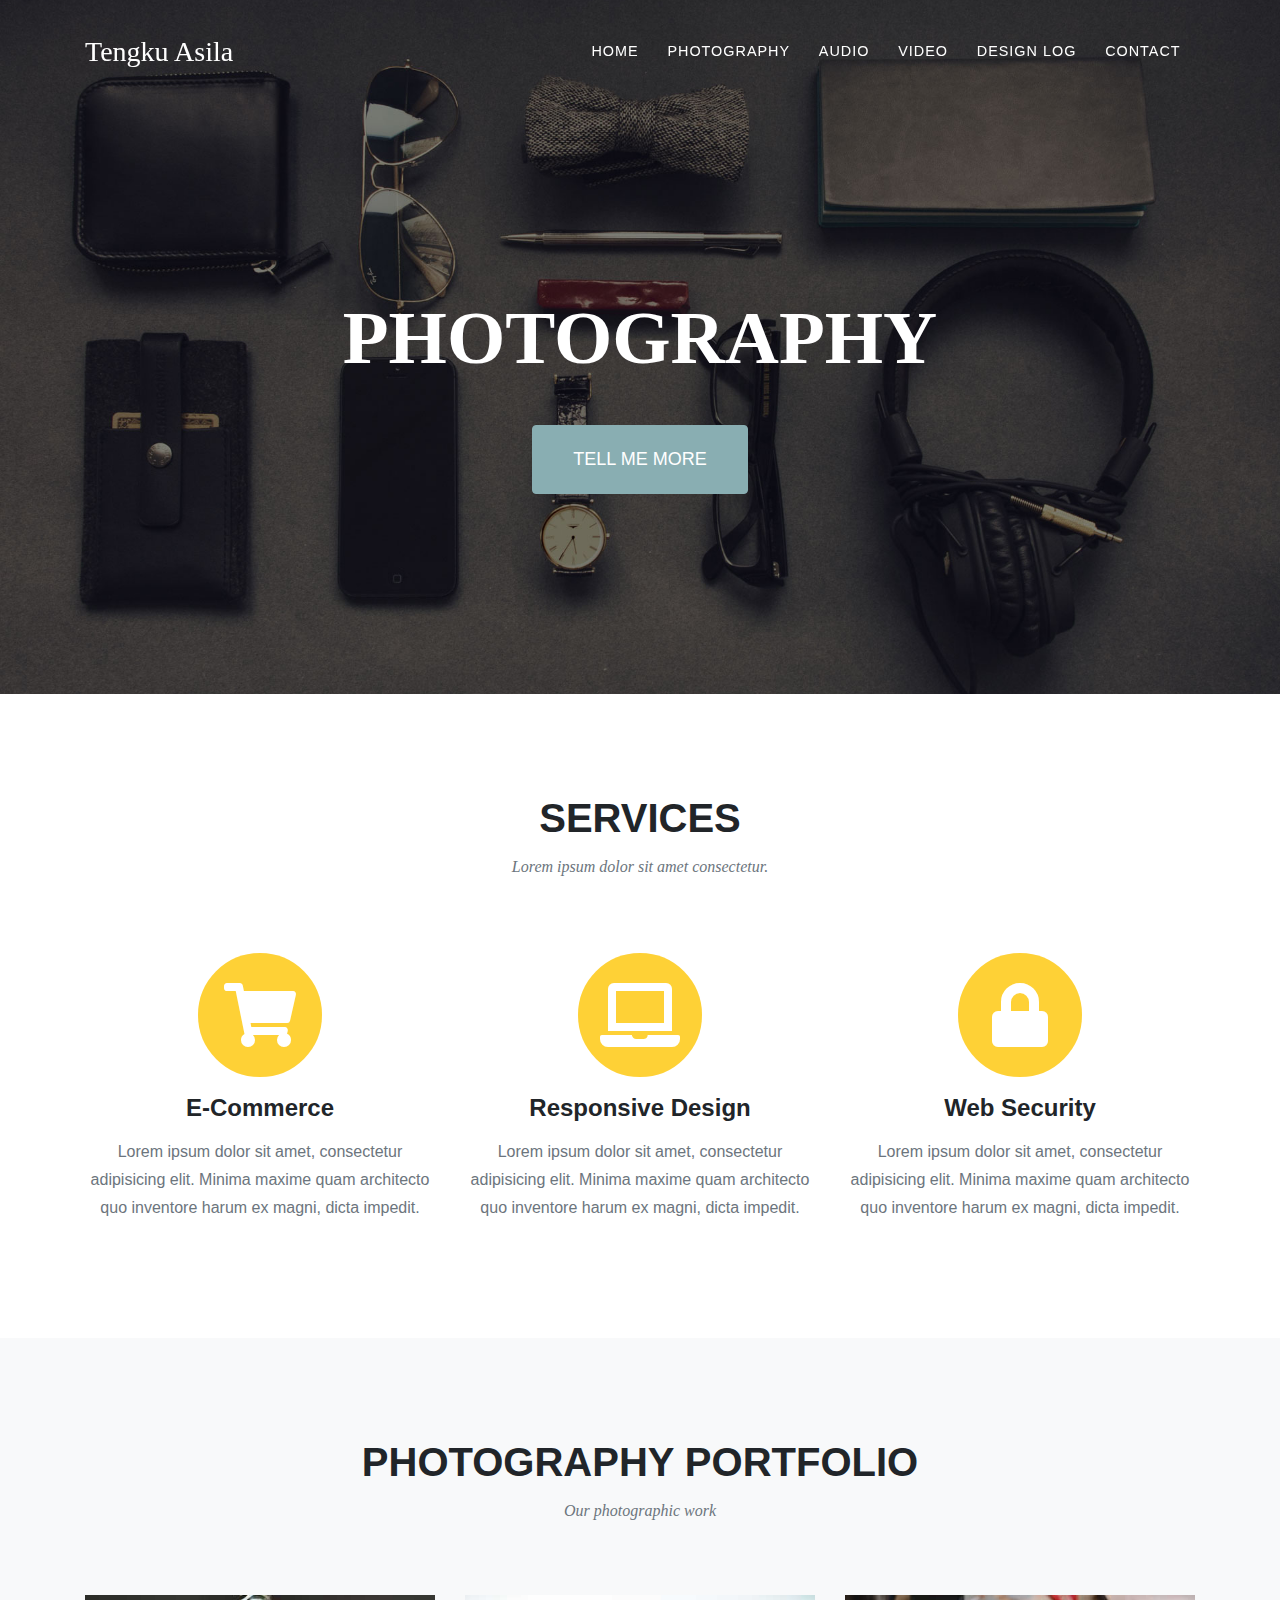
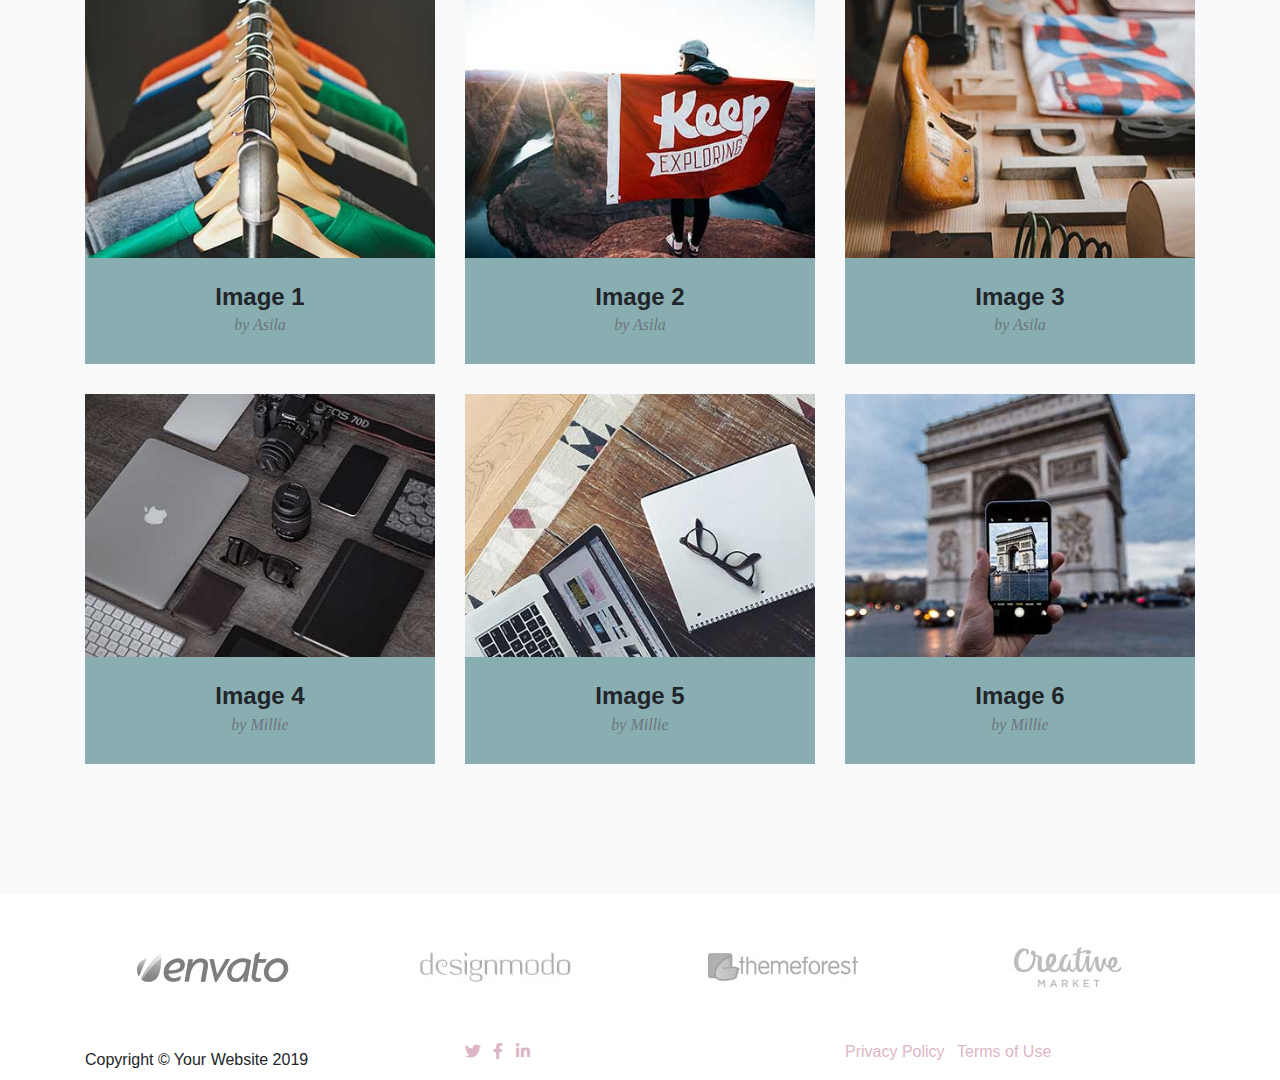
<file: photography.html>
<!DOCTYPE html>
<html lang="en">

<head>

  <meta charset="utf-8">
  <meta name="viewport" content="width=device-width, initial-scale=1, shrink-to-fit=no">
  <meta name="description" content="">
  <meta name="author" content="">

  <title>Agency - Start Bootstrap Theme</title>

  <!-- Bootstrap core CSS -->
  <link href="vendor/bootstrap/css/bootstrap.min.css" rel="stylesheet">

  <!-- Custom fonts for this template -->
  <link href="vendor/fontawesome-free/css/all.min.css" rel="stylesheet" type="text/css">
  <link href="https://fonts.googleapis.com/css?family=Montserrat:400,700" rel="stylesheet" type="text/css">
  <link href='https://fonts.googleapis.com/css?family=Kaushan+Script' rel='stylesheet' type='text/css'>
  <link href='https://fonts.googleapis.com/css?family=Droid+Serif:400,700,400italic,700italic' rel='stylesheet' type='text/css'>
  <link href='https://fonts.googleapis.com/css?family=Roboto+Slab:400,100,300,700' rel='stylesheet' type='text/css'>

  <!-- Custom styles for this template -->
  <link href="css/agency.css" rel="stylesheet">

</head>

<body id="page-top">

  <!-- Navigation -->
  <nav class="navbar navbar-expand-lg navbar-dark fixed-top" id="mainNav">
    <div class="container">
      <a class="navbar-brand js-scroll-trigger" href="#page-top">Tengku Asila</a>
      <button class="navbar-toggler navbar-toggler-right" type="button" data-toggle="collapse" data-target="#navbarResponsive" aria-controls="navbarResponsive" aria-expanded="false" aria-label="Toggle navigation">
        Menu
        <i class="fas fa-bars"></i>
      </button>
      <div class="collapse navbar-collapse" id="navbarResponsive">
        <ul class="navbar-nav text-uppercase ml-auto">
          <li class="nav-item">
            <a class="nav-link" href="index.html">Home</a>
          </li>
          <li class="nav-item">
            <a class="nav-link" href="photography.html">Photography</a>
          </li>
          <li class="nav-item">
            <a class="nav-link" href="audio.html">Audio</a>
          </li>
          <li class="nav-item">
            <a class="nav-link" href="video.html">Video</a>
          </li>
          <li class="nav-item">
            <a class="nav-link" href="design-log.html">Design Log</a>
          </li>
          <li class="nav-item">
            <a class="nav-link" href="contact.html">Contact</a>
          </li>

        </ul>
      </div>
    </div>
  </nav>

  <!-- Header -->
  <header class="masthead">
    <div class="container">
      <div class="intro-text">
        <div class="intro-heading text-uppercase">Photography</div>
        <a class="btn btn-primary btn-xl text-uppercase js-scroll-trigger" href="#services">Tell Me More</a>
      </div>
    </div>
  </header>

  <!-- Services -->
  <section class="page-section" id="services">
    <div class="container">
      <div class="row">
        <div class="col-lg-12 text-center">
          <h2 class="section-heading text-uppercase">Services</h2>
          <h3 class="section-subheading text-muted">Lorem ipsum dolor sit amet consectetur.</h3>
        </div>
      </div>
      <div class="row text-center">
        <div class="col-md-4">
          <span class="fa-stack fa-4x">
            <i class="fas fa-circle fa-stack-2x text-primary"></i>
            <i class="fas fa-shopping-cart fa-stack-1x fa-inverse"></i>
          </span>
          <h4 class="service-heading">E-Commerce</h4>
          <p class="text-muted">Lorem ipsum dolor sit amet, consectetur adipisicing elit. Minima maxime quam architecto quo inventore harum ex magni, dicta impedit.</p>
        </div>
        <div class="col-md-4">
          <span class="fa-stack fa-4x">
            <i class="fas fa-circle fa-stack-2x text-primary"></i>
            <i class="fas fa-laptop fa-stack-1x fa-inverse"></i>
          </span>
          <h4 class="service-heading">Responsive Design</h4>
          <p class="text-muted">Lorem ipsum dolor sit amet, consectetur adipisicing elit. Minima maxime quam architecto quo inventore harum ex magni, dicta impedit.</p>
        </div>
        <div class="col-md-4">
          <span class="fa-stack fa-4x">
            <i class="fas fa-circle fa-stack-2x text-primary"></i>
            <i class="fas fa-lock fa-stack-1x fa-inverse"></i>
          </span>
          <h4 class="service-heading">Web Security</h4>
          <p class="text-muted">Lorem ipsum dolor sit amet, consectetur adipisicing elit. Minima maxime quam architecto quo inventore harum ex magni, dicta impedit.</p>
        </div>
      </div>
    </div>
  </section>

      <!-- Portfolio Grid -->
      <section class="bg-light page-section" id="portfolio">
        <div class="container">
          <div class="row">
            <div class="col-lg-12 text-center">
              <h2 class="section-heading text-uppercase">Photography portfolio</h2>
              <h3 class="section-subheading text-muted">Our photographic work</h3>
            </div>
          </div>
          <div class="row">
            <div class="col-md-4 col-sm-6 portfolio-item">
              <a class="portfolio-link" data-toggle="modal" href="#portfolioModal1">
                <div class="portfolio-hover">
                  <div class="portfolio-hover-content">
                    <i class="fas fa-plus fa-3x"></i>
                  </div>
                </div>
                <img class="img-fluid" src="img/portfolio/01-thumbnail.jpg" alt="">
              </a>
              <div class="portfolio-caption">
                <h4>Image 1</h4>
                <p class="text-muted">by Asila</p>
              </div>
            </div>
            <div class="col-md-4 col-sm-6 portfolio-item">
              <a class="portfolio-link" data-toggle="modal" href="#portfolioModal2">
                <div class="portfolio-hover">
                  <div class="portfolio-hover-content">
                    <i class="fas fa-plus fa-3x"></i>
                  </div>
                </div>
                <img class="img-fluid" src="img/portfolio/02-thumbnail.jpg" alt="">
              </a>
              <div class="portfolio-caption">
                <h4>Image 2</h4>
                <p class="text-muted">by Asila</p>
              </div>
            </div>
            <div class="col-md-4 col-sm-6 portfolio-item">
              <a class="portfolio-link" data-toggle="modal" href="#portfolioModal3">
                <div class="portfolio-hover">
                  <div class="portfolio-hover-content">
                    <i class="fas fa-plus fa-3x"></i>
                  </div>
                </div>
                <img class="img-fluid" src="img/portfolio/03-thumbnail.jpg" alt="">
              </a>
              <div class="portfolio-caption">
                <h4>Image 3</h4>
                <p class="text-muted">by Asila</p>
              </div>
            </div>
            <div class="col-md-4 col-sm-6 portfolio-item">
              <a class="portfolio-link" data-toggle="modal" href="#portfolioModal4">
                <div class="portfolio-hover">
                  <div class="portfolio-hover-content">
                    <i class="fas fa-plus fa-3x"></i>
                  </div>
                </div>
                <img class="img-fluid" src="img/portfolio/04-thumbnail.jpg" alt="">
              </a>
              <div class="portfolio-caption">
                <h4>Image 4</h4>
                <p class="text-muted">by Millie</p>
              </div>
            </div>
            <div class="col-md-4 col-sm-6 portfolio-item">
              <a class="portfolio-link" data-toggle="modal" href="#portfolioModal5">
                <div class="portfolio-hover">
                  <div class="portfolio-hover-content">
                    <i class="fas fa-plus fa-3x"></i>
                  </div>
                </div>
                <img class="img-fluid" src="img/portfolio/05-thumbnail.jpg" alt="">
              </a>
              <div class="portfolio-caption">
                <h4>Image 5</h4>
                <p class="text-muted">by Millie</p>
              </div>
            </div>
            <div class="col-md-4 col-sm-6 portfolio-item">
              <a class="portfolio-link" data-toggle="modal" href="#portfolioModal6">
                <div class="portfolio-hover">
                  <div class="portfolio-hover-content">
                    <i class="fas fa-plus fa-3x"></i>
                  </div>
                </div>
                <img class="img-fluid" src="img/portfolio/06-thumbnail.jpg" alt="">
              </a>
              <div class="portfolio-caption">
                <h4>Image 6</h4>
                <p class="text-muted">by Millie</p>
              </div>
            </div>
          </div>
        </div>
      </section>


  <!-- Clients -->
  <section class="py-5">
    <div class="container">
      <div class="row">
        <div class="col-md-3 col-sm-6">
          <a href="#">
            <img class="img-fluid d-block mx-auto" src="img/logos/envato.jpg" alt="">
          </a>
        </div>
        <div class="col-md-3 col-sm-6">
          <a href="#">
            <img class="img-fluid d-block mx-auto" src="img/logos/designmodo.jpg" alt="">
          </a>
        </div>
        <div class="col-md-3 col-sm-6">
          <a href="#">
            <img class="img-fluid d-block mx-auto" src="img/logos/themeforest.jpg" alt="">
          </a>
        </div>
        <div class="col-md-3 col-sm-6">
          <a href="#">
            <img class="img-fluid d-block mx-auto" src="img/logos/creative-market.jpg" alt="">
          </a>
        </div>
      </div>
    </div>
  </section>


  <!-- Footer -->
  <footer class="footer">
    <div class="container">
      <div class="row align-items-center">
        <div class="col-md-4">
          <span class="copyright">Copyright &copy; Your Website 2019</span>
        </div>
        <div class="col-md-4">
          <ul class="list-inline social-buttons">
            <li class="list-inline-item">
              <a href="#">
                <i class="fab fa-twitter"></i>
              </a>
            </li>
            <li class="list-inline-item">
              <a href="#">
                <i class="fab fa-facebook-f"></i>
              </a>
            </li>
            <li class="list-inline-item">
              <a href="#">
                <i class="fab fa-linkedin-in"></i>
              </a>
            </li>
          </ul>
        </div>
        <div class="col-md-4">
          <ul class="list-inline quicklinks">
            <li class="list-inline-item">
              <a href="#">Privacy Policy</a>
            </li>
            <li class="list-inline-item">
              <a href="#">Terms of Use</a>
            </li>
          </ul>
        </div>
      </div>
    </div>
  </footer>

  <!-- Portfolio Modals -->

  <!-- Modal 1 -->
  <div class="portfolio-modal modal fade" id="portfolioModal1" tabindex="-1" role="dialog" aria-hidden="true">
    <div class="modal-dialog">
      <div class="modal-content">
        <div class="close-modal" data-dismiss="modal">
          <div class="lr">
            <div class="rl"></div>
          </div>
        </div>
        <div class="container">
          <div class="row">
            <div class="col-lg-8 mx-auto">
              <div class="modal-body">
                <!-- Project Details Go Here -->
                <h2 class="text-uppercase">Project Name</h2>
                <p class="item-intro text-muted">Lorem ipsum dolor sit amet consectetur.</p>
                <img class="img-fluid d-block mx-auto" src="img/portfolio/01-full.jpg" alt="">
                <p>Use this area to describe your project. Lorem ipsum dolor sit amet, consectetur adipisicing elit. Est blanditiis dolorem culpa incidunt minus dignissimos deserunt repellat aperiam quasi sunt officia expedita beatae cupiditate, maiores repudiandae, nostrum, reiciendis facere nemo!</p>
                <ul class="list-inline">
                  <li>Date: January 2017</li>
                  <li>Client: Threads</li>
                  <li>Category: Illustration</li>
                </ul>
                <button class="btn btn-primary" data-dismiss="modal" type="button">
                  <i class="fas fa-times"></i>
                  Close Project</button>
              </div>
            </div>
          </div>
        </div>
      </div>
    </div>
  </div>

  <!-- Modal 2 -->
  <div class="portfolio-modal modal fade" id="portfolioModal2" tabindex="-1" role="dialog" aria-hidden="true">
    <div class="modal-dialog">
      <div class="modal-content">
        <div class="close-modal" data-dismiss="modal">
          <div class="lr">
            <div class="rl"></div>
          </div>
        </div>
        <div class="container">
          <div class="row">
            <div class="col-lg-8 mx-auto">
              <div class="modal-body">
                <!-- Project Details Go Here -->
                <h2 class="text-uppercase">Project Name</h2>
                <p class="item-intro text-muted">Lorem ipsum dolor sit amet consectetur.</p>
                <img class="img-fluid d-block mx-auto" src="img/portfolio/02-full.jpg" alt="">
                <p>Use this area to describe your project. Lorem ipsum dolor sit amet, consectetur adipisicing elit. Est blanditiis dolorem culpa incidunt minus dignissimos deserunt repellat aperiam quasi sunt officia expedita beatae cupiditate, maiores repudiandae, nostrum, reiciendis facere nemo!</p>
                <ul class="list-inline">
                  <li>Date: January 2017</li>
                  <li>Client: Explore</li>
                  <li>Category: Graphic Design</li>
                </ul>
                <button class="btn btn-primary" data-dismiss="modal" type="button">
                  <i class="fas fa-times"></i>
                  Close Project</button>
              </div>
            </div>
          </div>
        </div>
      </div>
    </div>
  </div>

  <!-- Modal 3 -->
  <div class="portfolio-modal modal fade" id="portfolioModal3" tabindex="-1" role="dialog" aria-hidden="true">
    <div class="modal-dialog">
      <div class="modal-content">
        <div class="close-modal" data-dismiss="modal">
          <div class="lr">
            <div class="rl"></div>
          </div>
        </div>
        <div class="container">
          <div class="row">
            <div class="col-lg-8 mx-auto">
              <div class="modal-body">
                <!-- Project Details Go Here -->
                <h2 class="text-uppercase">Project Name</h2>
                <p class="item-intro text-muted">Lorem ipsum dolor sit amet consectetur.</p>
                <img class="img-fluid d-block mx-auto" src="img/portfolio/03-full.jpg" alt="">
                <p>Use this area to describe your project. Lorem ipsum dolor sit amet, consectetur adipisicing elit. Est blanditiis dolorem culpa incidunt minus dignissimos deserunt repellat aperiam quasi sunt officia expedita beatae cupiditate, maiores repudiandae, nostrum, reiciendis facere nemo!</p>
                <ul class="list-inline">
                  <li>Date: January 2017</li>
                  <li>Client: Finish</li>
                  <li>Category: Identity</li>
                </ul>
                <button class="btn btn-primary" data-dismiss="modal" type="button">
                  <i class="fas fa-times"></i>
                  Close Project</button>
              </div>
            </div>
          </div>
        </div>
      </div>
    </div>
  </div>

  <!-- Modal 4 -->
  <div class="portfolio-modal modal fade" id="portfolioModal4" tabindex="-1" role="dialog" aria-hidden="true">
    <div class="modal-dialog">
      <div class="modal-content">
        <div class="close-modal" data-dismiss="modal">
          <div class="lr">
            <div class="rl"></div>
          </div>
        </div>
        <div class="container">
          <div class="row">
            <div class="col-lg-8 mx-auto">
              <div class="modal-body">
                <!-- Project Details Go Here -->
                <h2 class="text-uppercase">Project Name</h2>
                <p class="item-intro text-muted">Lorem ipsum dolor sit amet consectetur.</p>
                <img class="img-fluid d-block mx-auto" src="img/portfolio/04-full.jpg" alt="">
                <p>Use this area to describe your project. Lorem ipsum dolor sit amet, consectetur adipisicing elit. Est blanditiis dolorem culpa incidunt minus dignissimos deserunt repellat aperiam quasi sunt officia expedita beatae cupiditate, maiores repudiandae, nostrum, reiciendis facere nemo!</p>
                <ul class="list-inline">
                  <li>Date: January 2017</li>
                  <li>Client: Lines</li>
                  <li>Category: Branding</li>
                </ul>
                <button class="btn btn-primary" data-dismiss="modal" type="button">
                  <i class="fas fa-times"></i>
                  Close Project</button>
              </div>
            </div>
          </div>
        </div>
      </div>
    </div>
  </div>

  <!-- Modal 5 -->
  <div class="portfolio-modal modal fade" id="portfolioModal5" tabindex="-1" role="dialog" aria-hidden="true">
    <div class="modal-dialog">
      <div class="modal-content">
        <div class="close-modal" data-dismiss="modal">
          <div class="lr">
            <div class="rl"></div>
          </div>
        </div>
        <div class="container">
          <div class="row">
            <div class="col-lg-8 mx-auto">
              <div class="modal-body">
                <!-- Project Details Go Here -->
                <h2 class="text-uppercase">Project Name</h2>
                <p class="item-intro text-muted">Lorem ipsum dolor sit amet consectetur.</p>
                <img class="img-fluid d-block mx-auto" src="img/portfolio/05-full.jpg" alt="">
                <p>Use this area to describe your project. Lorem ipsum dolor sit amet, consectetur adipisicing elit. Est blanditiis dolorem culpa incidunt minus dignissimos deserunt repellat aperiam quasi sunt officia expedita beatae cupiditate, maiores repudiandae, nostrum, reiciendis facere nemo!</p>
                <ul class="list-inline">
                  <li>Date: January 2017</li>
                  <li>Client: Southwest</li>
                  <li>Category: Website Design</li>
                </ul>
                <button class="btn btn-primary" data-dismiss="modal" type="button">
                  <i class="fas fa-times"></i>
                  Close Project</button>
              </div>
            </div>
          </div>
        </div>
      </div>
    </div>
  </div>

  <!-- Modal 6 -->
  <div class="portfolio-modal modal fade" id="portfolioModal6" tabindex="-1" role="dialog" aria-hidden="true">
    <div class="modal-dialog">
      <div class="modal-content">
        <div class="close-modal" data-dismiss="modal">
          <div class="lr">
            <div class="rl"></div>
          </div>
        </div>
        <div class="container">
          <div class="row">
            <div class="col-lg-8 mx-auto">
              <div class="modal-body">
                <!-- Project Details Go Here -->
                <h2 class="text-uppercase">Project Name</h2>
                <p class="item-intro text-muted">Lorem ipsum dolor sit amet consectetur.</p>
                <img class="img-fluid d-block mx-auto" src="img/portfolio/06-full.jpg" alt="">
                <p>Use this area to describe your project. Lorem ipsum dolor sit amet, consectetur adipisicing elit. Est blanditiis dolorem culpa incidunt minus dignissimos deserunt repellat aperiam quasi sunt officia expedita beatae cupiditate, maiores repudiandae, nostrum, reiciendis facere nemo!</p>
                <ul class="list-inline">
                  <li>Date: January 2017</li>
                  <li>Client: Window</li>
                  <li>Category: Photography</li>
                </ul>
                <button class="btn btn-primary" data-dismiss="modal" type="button">
                  <i class="fas fa-times"></i>
                  Close Project</button>
              </div>
            </div>
          </div>
        </div>
      </div>
    </div>
  </div>

  <!-- Bootstrap core JavaScript -->
  <script src="vendor/jquery/jquery.min.js"></script>
  <script src="vendor/bootstrap/js/bootstrap.bundle.min.js"></script>

  <!-- Plugin JavaScript -->
  <script src="vendor/jquery-easing/jquery.easing.min.js"></script>



  <!-- Custom scripts for this template -->
  <script src="js/agency.min.js"></script>

</body>

</html>
</file>
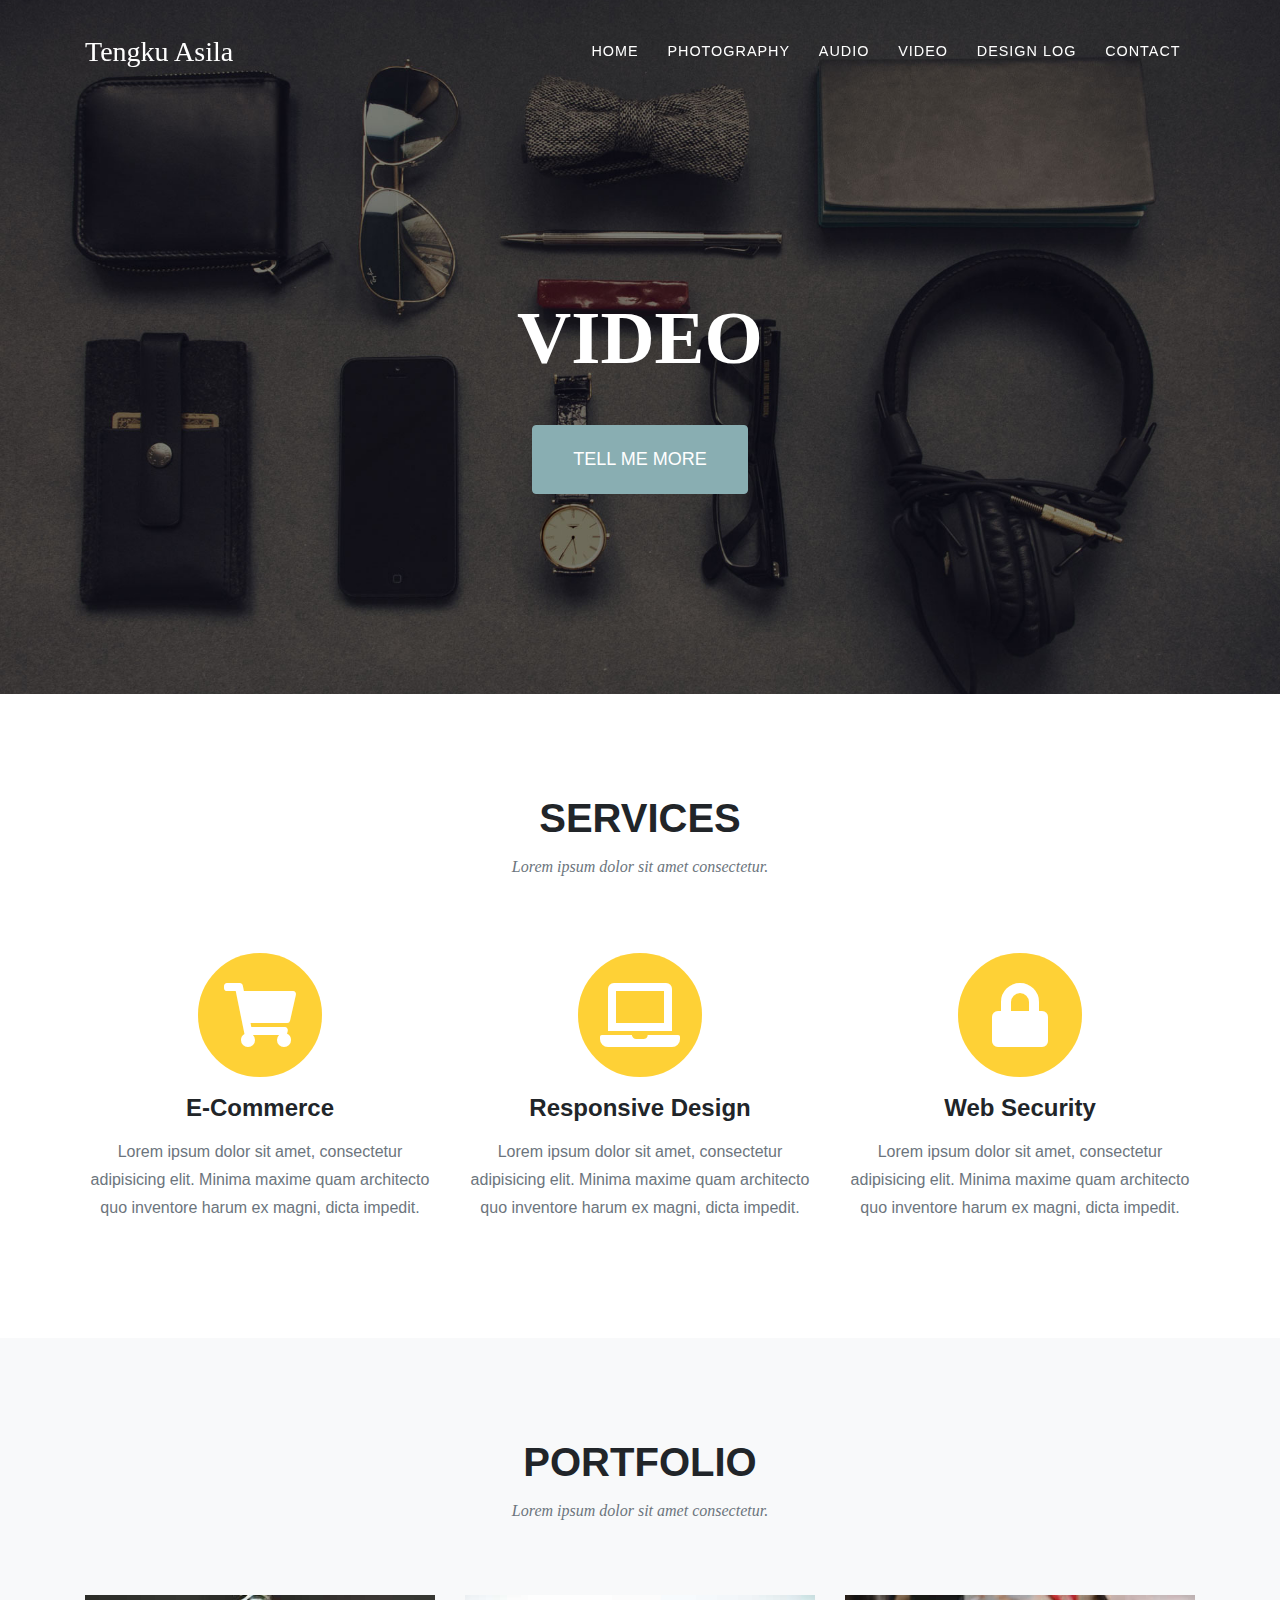
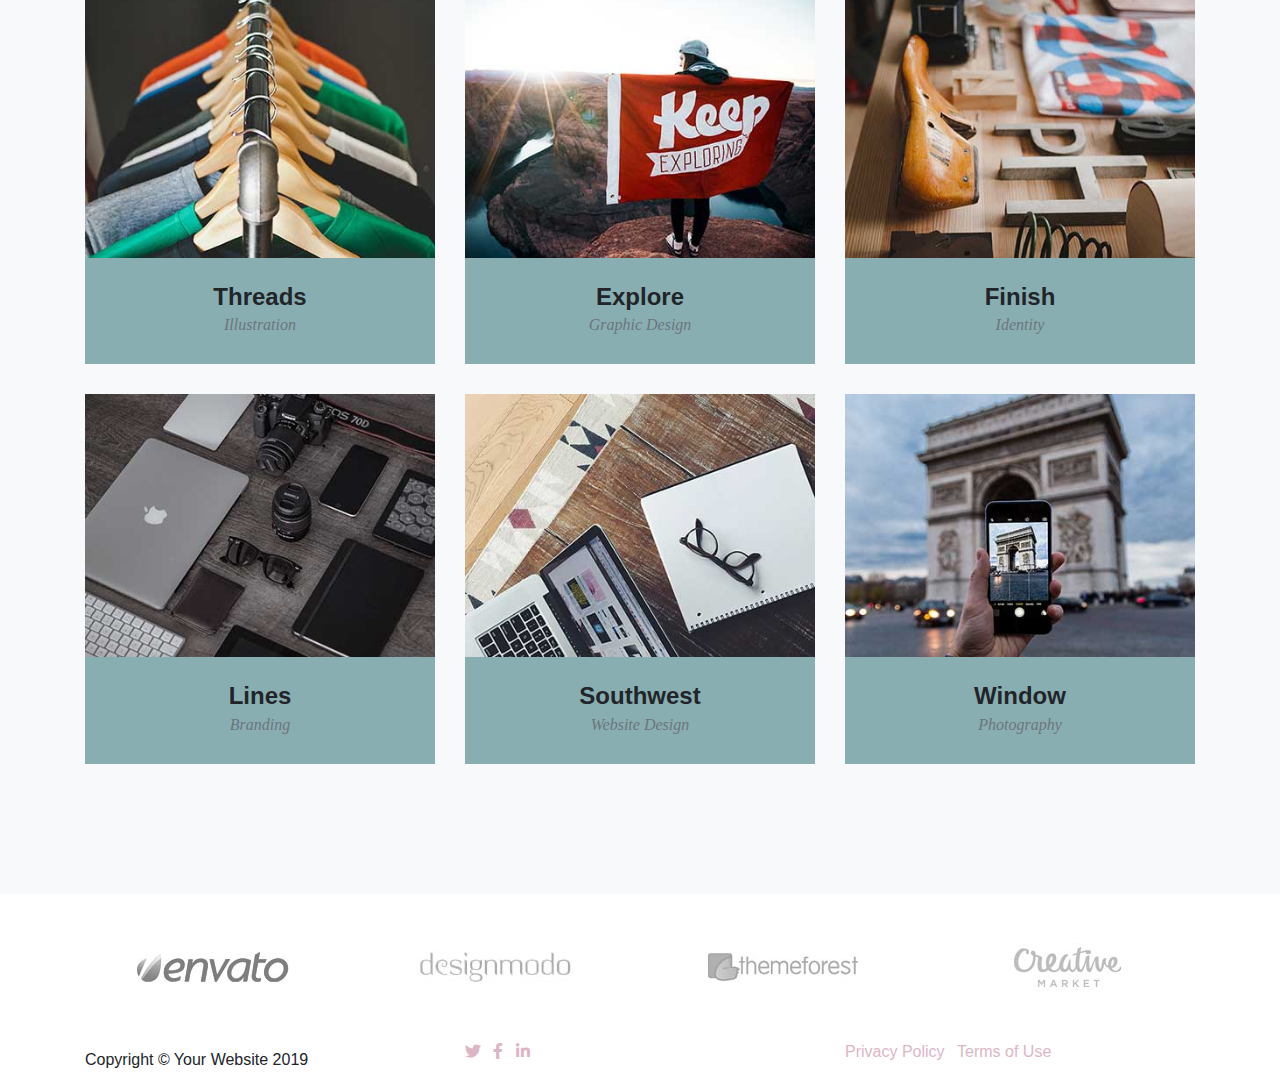
<file: video.html>
<!DOCTYPE html>
<html lang="en">

<head>

  <meta charset="utf-8">
  <meta name="viewport" content="width=device-width, initial-scale=1, shrink-to-fit=no">
  <meta name="description" content="">
  <meta name="author" content="">

  <title>Agency - Start Bootstrap Theme</title>

  <!-- Bootstrap core CSS -->
  <link href="vendor/bootstrap/css/bootstrap.min.css" rel="stylesheet">

  <!-- Custom fonts for this template -->
  <link href="vendor/fontawesome-free/css/all.min.css" rel="stylesheet" type="text/css">
  <link href="https://fonts.googleapis.com/css?family=Montserrat:400,700" rel="stylesheet" type="text/css">
  <link href='https://fonts.googleapis.com/css?family=Kaushan+Script' rel='stylesheet' type='text/css'>
  <link href='https://fonts.googleapis.com/css?family=Droid+Serif:400,700,400italic,700italic' rel='stylesheet' type='text/css'>
  <link href='https://fonts.googleapis.com/css?family=Roboto+Slab:400,100,300,700' rel='stylesheet' type='text/css'>

  <!-- Custom styles for this template -->
  <link href="css/agency.css" rel="stylesheet">

</head>

<body id="page-top">

  <!-- Navigation -->
  <nav class="navbar navbar-expand-lg navbar-dark fixed-top" id="mainNav">
    <div class="container">
      <a class="navbar-brand js-scroll-trigger" href="#page-top">Tengku Asila</a>
      <button class="navbar-toggler navbar-toggler-right" type="button" data-toggle="collapse" data-target="#navbarResponsive" aria-controls="navbarResponsive" aria-expanded="false" aria-label="Toggle navigation">
        Menu
        <i class="fas fa-bars"></i>
      </button>
      <div class="collapse navbar-collapse" id="navbarResponsive">
        <ul class="navbar-nav text-uppercase ml-auto">
          <li class="nav-item">
            <a class="nav-link" href="index.html">Home</a>
          </li>
          <li class="nav-item">
            <a class="nav-link" href="photography.html">Photography</a>
          </li>
          <li class="nav-item">
            <a class="nav-link" href="audio.html">Audio</a>
          </li>
          <li class="nav-item">
            <a class="nav-link" href="video.html">Video</a>
          </li>
          <li class="nav-item">
            <a class="nav-link" href="design-log.html">Design Log</a>
          </li>
          <li class="nav-item">
            <a class="nav-link" href="contact.html">Contact</a>
          </li>

        </ul>
      </div>
    </div>
  </nav>

  <!-- Header -->
  <header class="masthead">
    <div class="container">
      <div class="intro-text">
        <div class="intro-heading text-uppercase">Video</div>
        <a class="btn btn-primary btn-xl text-uppercase js-scroll-trigger" href="#services">Tell Me More</a>
      </div>
    </div>
  </header>

  <!-- Services -->
  <section class="page-section" id="services">
    <div class="container">
      <div class="row">
        <div class="col-lg-12 text-center">
          <h2 class="section-heading text-uppercase">Services</h2>
          <h3 class="section-subheading text-muted">Lorem ipsum dolor sit amet consectetur.</h3>
        </div>
      </div>
      <div class="row text-center">
        <div class="col-md-4">
          <span class="fa-stack fa-4x">
            <i class="fas fa-circle fa-stack-2x text-primary"></i>
            <i class="fas fa-shopping-cart fa-stack-1x fa-inverse"></i>
          </span>
          <h4 class="service-heading">E-Commerce</h4>
          <p class="text-muted">Lorem ipsum dolor sit amet, consectetur adipisicing elit. Minima maxime quam architecto quo inventore harum ex magni, dicta impedit.</p>
        </div>
        <div class="col-md-4">
          <span class="fa-stack fa-4x">
            <i class="fas fa-circle fa-stack-2x text-primary"></i>
            <i class="fas fa-laptop fa-stack-1x fa-inverse"></i>
          </span>
          <h4 class="service-heading">Responsive Design</h4>
          <p class="text-muted">Lorem ipsum dolor sit amet, consectetur adipisicing elit. Minima maxime quam architecto quo inventore harum ex magni, dicta impedit.</p>
        </div>
        <div class="col-md-4">
          <span class="fa-stack fa-4x">
            <i class="fas fa-circle fa-stack-2x text-primary"></i>
            <i class="fas fa-lock fa-stack-1x fa-inverse"></i>
          </span>
          <h4 class="service-heading">Web Security</h4>
          <p class="text-muted">Lorem ipsum dolor sit amet, consectetur adipisicing elit. Minima maxime quam architecto quo inventore harum ex magni, dicta impedit.</p>
        </div>
      </div>
    </div>
  </section>

  <!-- Portfolio Grid -->
  <section class="bg-light page-section" id="portfolio">
    <div class="container">
      <div class="row">
        <div class="col-lg-12 text-center">
          <h2 class="section-heading text-uppercase">Portfolio</h2>
          <h3 class="section-subheading text-muted">Lorem ipsum dolor sit amet consectetur.</h3>
        </div>
      </div>
      <div class="row">
        <div class="col-md-4 col-sm-6 portfolio-item">
          <a class="portfolio-link" data-toggle="modal" href="#portfolioModal1">
            <div class="portfolio-hover">
              <div class="portfolio-hover-content">
                <i class="fas fa-plus fa-3x"></i>
              </div>
            </div>
            <img class="img-fluid" src="img/portfolio/01-thumbnail.jpg" alt="">
          </a>
          <div class="portfolio-caption">
            <h4>Threads</h4>
            <p class="text-muted">Illustration</p>
          </div>
        </div>
        <div class="col-md-4 col-sm-6 portfolio-item">
          <a class="portfolio-link" data-toggle="modal" href="#portfolioModal2">
            <div class="portfolio-hover">
              <div class="portfolio-hover-content">
                <i class="fas fa-plus fa-3x"></i>
              </div>
            </div>
            <img class="img-fluid" src="img/portfolio/02-thumbnail.jpg" alt="">
          </a>
          <div class="portfolio-caption">
            <h4>Explore</h4>
            <p class="text-muted">Graphic Design</p>
          </div>
        </div>
        <div class="col-md-4 col-sm-6 portfolio-item">
          <a class="portfolio-link" data-toggle="modal" href="#portfolioModal3">
            <div class="portfolio-hover">
              <div class="portfolio-hover-content">
                <i class="fas fa-plus fa-3x"></i>
              </div>
            </div>
            <img class="img-fluid" src="img/portfolio/03-thumbnail.jpg" alt="">
          </a>
          <div class="portfolio-caption">
            <h4>Finish</h4>
            <p class="text-muted">Identity</p>
          </div>
        </div>
        <div class="col-md-4 col-sm-6 portfolio-item">
          <a class="portfolio-link" data-toggle="modal" href="#portfolioModal4">
            <div class="portfolio-hover">
              <div class="portfolio-hover-content">
                <i class="fas fa-plus fa-3x"></i>
              </div>
            </div>
            <img class="img-fluid" src="img/portfolio/04-thumbnail.jpg" alt="">
          </a>
          <div class="portfolio-caption">
            <h4>Lines</h4>
            <p class="text-muted">Branding</p>
          </div>
        </div>
        <div class="col-md-4 col-sm-6 portfolio-item">
          <a class="portfolio-link" data-toggle="modal" href="#portfolioModal5">
            <div class="portfolio-hover">
              <div class="portfolio-hover-content">
                <i class="fas fa-plus fa-3x"></i>
              </div>
            </div>
            <img class="img-fluid" src="img/portfolio/05-thumbnail.jpg" alt="">
          </a>
          <div class="portfolio-caption">
            <h4>Southwest</h4>
            <p class="text-muted">Website Design</p>
          </div>
        </div>
        <div class="col-md-4 col-sm-6 portfolio-item">
          <a class="portfolio-link" data-toggle="modal" href="#portfolioModal6">
            <div class="portfolio-hover">
              <div class="portfolio-hover-content">
                <i class="fas fa-plus fa-3x"></i>
              </div>
            </div>
            <img class="img-fluid" src="img/portfolio/06-thumbnail.jpg" alt="">
          </a>
          <div class="portfolio-caption">
            <h4>Window</h4>
            <p class="text-muted">Photography</p>
          </div>
        </div>
      </div>
    </div>
  </section>



  <!-- Clients -->
  <section class="py-5">
    <div class="container">
      <div class="row">
        <div class="col-md-3 col-sm-6">
          <a href="#">
            <img class="img-fluid d-block mx-auto" src="img/logos/envato.jpg" alt="">
          </a>
        </div>
        <div class="col-md-3 col-sm-6">
          <a href="#">
            <img class="img-fluid d-block mx-auto" src="img/logos/designmodo.jpg" alt="">
          </a>
        </div>
        <div class="col-md-3 col-sm-6">
          <a href="#">
            <img class="img-fluid d-block mx-auto" src="img/logos/themeforest.jpg" alt="">
          </a>
        </div>
        <div class="col-md-3 col-sm-6">
          <a href="#">
            <img class="img-fluid d-block mx-auto" src="img/logos/creative-market.jpg" alt="">
          </a>
        </div>
      </div>
    </div>
  </section>


  <!-- Footer -->
  <footer class="footer">
    <div class="container">
      <div class="row align-items-center">
        <div class="col-md-4">
          <span class="copyright">Copyright &copy; Your Website 2019</span>
        </div>
        <div class="col-md-4">
          <ul class="list-inline social-buttons">
            <li class="list-inline-item">
              <a href="#">
                <i class="fab fa-twitter"></i>
              </a>
            </li>
            <li class="list-inline-item">
              <a href="#">
                <i class="fab fa-facebook-f"></i>
              </a>
            </li>
            <li class="list-inline-item">
              <a href="#">
                <i class="fab fa-linkedin-in"></i>
              </a>
            </li>
          </ul>
        </div>
        <div class="col-md-4">
          <ul class="list-inline quicklinks">
            <li class="list-inline-item">
              <a href="#">Privacy Policy</a>
            </li>
            <li class="list-inline-item">
              <a href="#">Terms of Use</a>
            </li>
          </ul>
        </div>
      </div>
    </div>
  </footer>

  <!-- Portfolio Modals -->

  <!-- Modal 1 -->
  <div class="portfolio-modal modal fade" id="portfolioModal1" tabindex="-1" role="dialog" aria-hidden="true">
    <div class="modal-dialog">
      <div class="modal-content">
        <div class="close-modal" data-dismiss="modal">
          <div class="lr">
            <div class="rl"></div>
          </div>
        </div>
        <div class="container">
          <div class="row">
            <div class="col-lg-8 mx-auto">
              <div class="modal-body">
                <!-- Project Details Go Here -->
                <h2 class="text-uppercase">Project Name</h2>
                <p class="item-intro text-muted">Lorem ipsum dolor sit amet consectetur.</p>
                <img class="img-fluid d-block mx-auto" src="img/portfolio/01-full.jpg" alt="">
                <p>Use this area to describe your project. Lorem ipsum dolor sit amet, consectetur adipisicing elit. Est blanditiis dolorem culpa incidunt minus dignissimos deserunt repellat aperiam quasi sunt officia expedita beatae cupiditate, maiores repudiandae, nostrum, reiciendis facere nemo!</p>
                <ul class="list-inline">
                  <li>Date: January 2017</li>
                  <li>Client: Threads</li>
                  <li>Category: Illustration</li>
                </ul>
                <button class="btn btn-primary" data-dismiss="modal" type="button">
                  <i class="fas fa-times"></i>
                  Close Project</button>
              </div>
            </div>
          </div>
        </div>
      </div>
    </div>
  </div>

  <!-- Modal 2 -->
  <div class="portfolio-modal modal fade" id="portfolioModal2" tabindex="-1" role="dialog" aria-hidden="true">
    <div class="modal-dialog">
      <div class="modal-content">
        <div class="close-modal" data-dismiss="modal">
          <div class="lr">
            <div class="rl"></div>
          </div>
        </div>
        <div class="container">
          <div class="row">
            <div class="col-lg-8 mx-auto">
              <div class="modal-body">
                <!-- Project Details Go Here -->
                <h2 class="text-uppercase">Project Name</h2>
                <p class="item-intro text-muted">Lorem ipsum dolor sit amet consectetur.</p>
                <img class="img-fluid d-block mx-auto" src="img/portfolio/02-full.jpg" alt="">
                <p>Use this area to describe your project. Lorem ipsum dolor sit amet, consectetur adipisicing elit. Est blanditiis dolorem culpa incidunt minus dignissimos deserunt repellat aperiam quasi sunt officia expedita beatae cupiditate, maiores repudiandae, nostrum, reiciendis facere nemo!</p>
                <ul class="list-inline">
                  <li>Date: January 2017</li>
                  <li>Client: Explore</li>
                  <li>Category: Graphic Design</li>
                </ul>
                <button class="btn btn-primary" data-dismiss="modal" type="button">
                  <i class="fas fa-times"></i>
                  Close Project</button>
              </div>
            </div>
          </div>
        </div>
      </div>
    </div>
  </div>

  <!-- Modal 3 -->
  <div class="portfolio-modal modal fade" id="portfolioModal3" tabindex="-1" role="dialog" aria-hidden="true">
    <div class="modal-dialog">
      <div class="modal-content">
        <div class="close-modal" data-dismiss="modal">
          <div class="lr">
            <div class="rl"></div>
          </div>
        </div>
        <div class="container">
          <div class="row">
            <div class="col-lg-8 mx-auto">
              <div class="modal-body">
                <!-- Project Details Go Here -->
                <h2 class="text-uppercase">Project Name</h2>
                <p class="item-intro text-muted">Lorem ipsum dolor sit amet consectetur.</p>
                <img class="img-fluid d-block mx-auto" src="img/portfolio/03-full.jpg" alt="">
                <p>Use this area to describe your project. Lorem ipsum dolor sit amet, consectetur adipisicing elit. Est blanditiis dolorem culpa incidunt minus dignissimos deserunt repellat aperiam quasi sunt officia expedita beatae cupiditate, maiores repudiandae, nostrum, reiciendis facere nemo!</p>
                <ul class="list-inline">
                  <li>Date: January 2017</li>
                  <li>Client: Finish</li>
                  <li>Category: Identity</li>
                </ul>
                <button class="btn btn-primary" data-dismiss="modal" type="button">
                  <i class="fas fa-times"></i>
                  Close Project</button>
              </div>
            </div>
          </div>
        </div>
      </div>
    </div>
  </div>

  <!-- Modal 4 -->
  <div class="portfolio-modal modal fade" id="portfolioModal4" tabindex="-1" role="dialog" aria-hidden="true">
    <div class="modal-dialog">
      <div class="modal-content">
        <div class="close-modal" data-dismiss="modal">
          <div class="lr">
            <div class="rl"></div>
          </div>
        </div>
        <div class="container">
          <div class="row">
            <div class="col-lg-8 mx-auto">
              <div class="modal-body">
                <!-- Project Details Go Here -->
                <h2 class="text-uppercase">Project Name</h2>
                <p class="item-intro text-muted">Lorem ipsum dolor sit amet consectetur.</p>
                <img class="img-fluid d-block mx-auto" src="img/portfolio/04-full.jpg" alt="">
                <p>Use this area to describe your project. Lorem ipsum dolor sit amet, consectetur adipisicing elit. Est blanditiis dolorem culpa incidunt minus dignissimos deserunt repellat aperiam quasi sunt officia expedita beatae cupiditate, maiores repudiandae, nostrum, reiciendis facere nemo!</p>
                <ul class="list-inline">
                  <li>Date: January 2017</li>
                  <li>Client: Lines</li>
                  <li>Category: Branding</li>
                </ul>
                <button class="btn btn-primary" data-dismiss="modal" type="button">
                  <i class="fas fa-times"></i>
                  Close Project</button>
              </div>
            </div>
          </div>
        </div>
      </div>
    </div>
  </div>

  <!-- Modal 5 -->
  <div class="portfolio-modal modal fade" id="portfolioModal5" tabindex="-1" role="dialog" aria-hidden="true">
    <div class="modal-dialog">
      <div class="modal-content">
        <div class="close-modal" data-dismiss="modal">
          <div class="lr">
            <div class="rl"></div>
          </div>
        </div>
        <div class="container">
          <div class="row">
            <div class="col-lg-8 mx-auto">
              <div class="modal-body">
                <!-- Project Details Go Here -->
                <h2 class="text-uppercase">Project Name</h2>
                <p class="item-intro text-muted">Lorem ipsum dolor sit amet consectetur.</p>
                <img class="img-fluid d-block mx-auto" src="img/portfolio/05-full.jpg" alt="">
                <p>Use this area to describe your project. Lorem ipsum dolor sit amet, consectetur adipisicing elit. Est blanditiis dolorem culpa incidunt minus dignissimos deserunt repellat aperiam quasi sunt officia expedita beatae cupiditate, maiores repudiandae, nostrum, reiciendis facere nemo!</p>
                <ul class="list-inline">
                  <li>Date: January 2017</li>
                  <li>Client: Southwest</li>
                  <li>Category: Website Design</li>
                </ul>
                <button class="btn btn-primary" data-dismiss="modal" type="button">
                  <i class="fas fa-times"></i>
                  Close Project</button>
              </div>
            </div>
          </div>
        </div>
      </div>
    </div>
  </div>

  <!-- Modal 6 -->
  <div class="portfolio-modal modal fade" id="portfolioModal6" tabindex="-1" role="dialog" aria-hidden="true">
    <div class="modal-dialog">
      <div class="modal-content">
        <div class="close-modal" data-dismiss="modal">
          <div class="lr">
            <div class="rl"></div>
          </div>
        </div>
        <div class="container">
          <div class="row">
            <div class="col-lg-8 mx-auto">
              <div class="modal-body">
                <!-- Project Details Go Here -->
                <h2 class="text-uppercase">Project Name</h2>
                <p class="item-intro text-muted">Lorem ipsum dolor sit amet consectetur.</p>
                <img class="img-fluid d-block mx-auto" src="img/portfolio/06-full.jpg" alt="">
                <p>Use this area to describe your project. Lorem ipsum dolor sit amet, consectetur adipisicing elit. Est blanditiis dolorem culpa incidunt minus dignissimos deserunt repellat aperiam quasi sunt officia expedita beatae cupiditate, maiores repudiandae, nostrum, reiciendis facere nemo!</p>
                <ul class="list-inline">
                  <li>Date: January 2017</li>
                  <li>Client: Window</li>
                  <li>Category: Photography</li>
                </ul>
                <button class="btn btn-primary" data-dismiss="modal" type="button">
                  <i class="fas fa-times"></i>
                  Close Project</button>
              </div>
            </div>
          </div>
        </div>
      </div>
    </div>
  </div>

  <!-- Bootstrap core JavaScript -->
  <script src="vendor/jquery/jquery.min.js"></script>
  <script src="vendor/bootstrap/js/bootstrap.bundle.min.js"></script>

  <!-- Plugin JavaScript -->
  <script src="vendor/jquery-easing/jquery.easing.min.js"></script>



  <!-- Custom scripts for this template -->
  <script src="js/agency.min.js"></script>

</body>

</html>
</file>
<file: css/agency.css>
/*!
 * Start Bootstrap - Agency v5.2.2 (https://startbootstrap.com/template-overviews/agency)
 * Copyright 2013-2019 Start Bootstrap
 * Licensed under MIT (https://github.com/BlackrockDigital/startbootstrap-agency/blob/master/LICENSE)
 */

body {
  overflow-x: hidden;
  font-family: 'Lato', sans-serif;
}

p {
  line-height: 1.75;
}

a {
  color: #ddb6c6;
}

a:hover {
  color: #ddb6c6;
}

.text-primary {
  color: #fed136 !important;
}

h1,
h2,
h3,
h4,
h5,
h6 {
  font-weight: 700;
  font-family: 'Lato', sans-serif;
}

.page-section {
  padding: 100px 0;
}

.page-section h2.section-heading {
  font-size: 40px;
  margin-top: 0;
  margin-bottom: 15px;
}

.page-section h3.section-subheading {
  font-size: 16px;
  font-weight: 400;
  font-style: italic;
  margin-bottom: 75px;
  text-transform: none;
font-family: 'Source Serif Pro', serif;
}

@media (min-width: 768px) {
  section {
    padding: 150px 0;
  }
}

::-moz-selection {
  background: #fed136;
  text-shadow: none;
}

::selection {
  background: #fed136;
  text-shadow: none;
}

img::-moz-selection {
  background: transparent;
}

img::selection {
  background: transparent;
}

img::-moz-selection {
  background: transparent;
}

.btn {
  font-family: 'Lato', sans-serif;
}

.btn-xl {
  font-size: 18px;
  padding: 20px 40px;
}

.btn-primary {
  background-color: #89aeb2;
  border-color: #89aeb2;
}

.btn-primary:active, .btn-primary:focus, .btn-primary:hover {
  background-color: #ddb6c6 !important;
  border-color: #ddb6c6 !important;
  color: white;
}

.btn-primary:active, .btn-primary:focus {
  box-shadow: 0 0 0 0.2rem rgba(254, 209, 55, 0.5) !important;
}

#mainNav {
  background-color: #89aeb2;
}

#mainNav .navbar-toggler {
  font-size: 12px;
  right: 0;
  padding: 13px;
  text-transform: uppercase;
  color: white;
  border: 0;
  background-color: #89aeb2;
font-family: 'Lato', sans-serif;
}

#mainNav .navbar-brand {
  color: #ffffff;
font-family: 'Source Serif Pro', serif;

}

#mainNav .navbar-brand.active, #mainNav .navbar-brand:active, #mainNav .navbar-brand:focus, #mainNav .navbar-brand:hover {
  color: #ddb6c6;
}

#mainNav .navbar-nav .nav-item .nav-link {
  font-size: 90%;
  font-weight: 400;
  padding: 0.75em 0;
  letter-spacing: 1px;
  color: white;
  font-family: 'Lato', sans-serif;
}

#mainNav .navbar-nav .nav-item .nav-link.active, #mainNav .navbar-nav .nav-item .nav-link:hover {
  color: #ddb6c6;
}

@media (min-width: 992px) {
  #mainNav {
    padding-top: 25px;
    padding-bottom: 25px;
    transition: padding-top 0.3s, padding-bottom 0.3s;
    border: none;
    background-color: transparent;
  }
  #mainNav .navbar-brand {
    font-size: 1.75em;
    transition: all 0.3s;
  }
  #mainNav .navbar-nav .nav-item .nav-link {
    padding: 1.1em 1em !important;
  }
  #mainNav.navbar-shrink {
    padding-top: 0;
    padding-bottom: 0;
    background-color: #89aeb2
    ;
  }
  #mainNav.navbar-shrink .navbar-brand {
    font-size: 1.25em;
    padding: 12px 0;
  }
}

header.masthead {
  text-align: center;
  color: white;
  background-image: url("../img/header-bg.jpg");
  background-repeat: no-repeat;
  background-attachment: scroll;
  background-position: center center;
  background-size: cover;
}

header.masthead .intro-text {
  padding-top: 150px;
  padding-bottom: 100px;
}

header.masthead .intro-text .intro-lead-in {
  font-size: 22px;
  font-style: italic;
  line-height: 22px;
  margin-bottom: 25px;
  font-family: 'Source Serif Pro', serif;
}

header.masthead .intro-text .intro-heading {
  font-size: 50px;
  font-weight: 700;
  line-height: 50px;
  margin-bottom: 25px;
font-family: 'Source Serif Pro', serif;
}

@media (min-width: 768px) {
  header.masthead .intro-text {
    padding-top: 300px;
    padding-bottom: 200px;
  }
  header.masthead .intro-text .intro-lead-in {
    font-size: 40px;
    font-style: italic;
    line-height: 40px;
    margin-bottom: 25px;
  font-family: 'Source Serif Pro', serif;
  }
  header.masthead .intro-text .intro-heading {
    font-size: 75px;
    font-weight: 700;
    line-height: 75px;
    margin-bottom: 50px;
    font-family: 'Source Serif Pro', serif;
  }
}

.service-heading {
  margin: 15px 0;
  text-transform: none;
}

#portfolio .portfolio-item {
  right: 0;
  margin: 0 0 15px;
}

#portfolio .portfolio-item .portfolio-link {
  position: relative;
  display: block;
  max-width: 400px;
  margin: 0 auto;
  cursor: pointer;
}

#portfolio .portfolio-item .portfolio-link .portfolio-hover {
  position: absolute;
  width: 100%;
  height: 100%;
  transition: all ease 0.5s;
  opacity: 0;
  background: #ddb6c6;
}

#portfolio .portfolio-item .portfolio-link .portfolio-hover:hover {
  opacity: 1;
}

#portfolio .portfolio-item .portfolio-link .portfolio-hover .portfolio-hover-content {
  font-size: 20px;
  position: absolute;
  top: 50%;
  width: 100%;
  height: 20px;
  margin-top: -12px;
  text-align: center;
  color: white;
}

#portfolio .portfolio-item .portfolio-link .portfolio-hover .portfolio-hover-content i {
  margin-top: -12px;
}

#portfolio .portfolio-item .portfolio-link .portfolio-hover .portfolio-hover-content h3,
#portfolio .portfolio-item .portfolio-link .portfolio-hover .portfolio-hover-content h4 {
  margin: 0;
}

#portfolio .portfolio-item .portfolio-caption {
  max-width: 400px;
  margin: 0 auto;
  padding: 25px;
  text-align: center;
  background-color: #89aeb2;
}

#portfolio .portfolio-item .portfolio-caption h4 {
  margin: 0;
  text-transform: none;
}

#portfolio .portfolio-item .portfolio-caption p {
  font-size: 16px;
  font-style: italic;
  margin: 0;
font-family: 'Source Serif Pro', serif;
}

#portfolio * {
  z-index: 2;
}

@media (min-width: 767px) {
  #portfolio .portfolio-item {
    margin: 0 0 30px;
  }
}

.portfolio-modal .modal-dialog {
  margin: 1rem;
  max-width: 100vw;
}

.portfolio-modal .modal-content {
  padding: 100px 0;
  text-align: center;
}

.portfolio-modal .modal-content h2 {
  font-size: 3em;
  margin-bottom: 15px;
}

.portfolio-modal .modal-content p {
  margin-bottom: 30px;
}

.portfolio-modal .modal-content p.item-intro {
  font-size: 16px;
  font-style: italic;
  margin: 20px 0 30px;
font-family: 'Source Serif Pro', serif;

.portfolio-modal .modal-content ul.list-inline {
  margin-top: 0;
  margin-bottom: 30px;
}

.portfolio-modal .modal-content img {
  margin-bottom: 30px;
}

.portfolio-modal .modal-content button {
  cursor: pointer;
}

.portfolio-modal .close-modal {
  position: absolute;
  top: 25px;
  right: 25px;
  width: 75px;
  height: 75px;
  cursor: pointer;
  background-color: transparent;
}

.portfolio-modal .close-modal:hover {
  opacity: 0.3;
}

.portfolio-modal .close-modal .lr {
  /* Safari and Chrome */
  z-index: 1051;
  width: 1px;
  height: 75px;
  margin-left: 35px;
  /* IE 9 */
  transform: rotate(45deg);
  background-color: #89aeb2;
}

.portfolio-modal .close-modal .lr .rl {
  /* Safari and Chrome */
  z-index: 1052;
  width: 1px;
  height: 75px;
  /* IE 9 */
  transform: rotate(90deg);
  background-color: #89aeb2;
}

.timeline {
  position: relative;
  padding: 0;
  list-style: none;
}

.timeline:before {
  position: absolute;
  top: 0;
  bottom: 0;
  left: 40px;
  width: 2px;
  margin-left: -1.5px;
  content: '';
  background-color: #89aeb2;
}

.timeline > li {
  position: relative;
  min-height: 50px;
  margin-bottom: 50px;
}

.timeline > li:after, .timeline > li:before {
  display: table;
  content: ' ';
}

.timeline > li:after {
  clear: both;
}

.timeline > li .timeline-panel {
  position: relative;
  float: right;
  width: 100%;
  padding: 0 20px 0 100px;
  text-align: left;
}

.timeline > li .timeline-panel:before {
  right: auto;
  left: -15px;
  border-right-width: 15px;
  border-left-width: 0;
}

.timeline > li .timeline-panel:after {
  right: auto;
  left: -14px;
  border-right-width: 14px;
  border-left-width: 0;
}

.timeline > li .timeline-image {
  position: absolute;
  z-index: 100;
  left: 0;
  width: 80px;
  height: 80px;
  margin-left: 0;
  text-align: center;
  color: white;
  border: 7px solid #e9ecef;
  border-radius: 100%;
  background-color: #89aeb2;
}

.timeline > li .timeline-image h4 {
  font-size: 10px;
  line-height: 14px;
  margin-top: 12px;
}

.timeline > li.timeline-inverted > .timeline-panel {
  float: right;
  padding: 0 20px 0 100px;
  text-align: left;
}

.timeline > li.timeline-inverted > .timeline-panel:before {
  right: auto;
  left: -15px;
  border-right-width: 15px;
  border-left-width: 0;
}

.timeline > li.timeline-inverted > .timeline-panel:after {
  right: auto;
  left: -14px;
  border-right-width: 14px;
  border-left-width: 0;
}

.timeline > li:last-child {
  margin-bottom: 0;
}

.timeline .timeline-heading h4 {
  margin-top: 0;
  color: inherit;
}

.timeline .timeline-heading h4.subheading {
  text-transform: none;
}

.timeline .timeline-body > ul,
.timeline .timeline-body > p {
  margin-bottom: 0;
}

@media (min-width: 768px) {
  .timeline:before {
    left: 50%;
  }
  .timeline > li {
    min-height: 100px;
    margin-bottom: 100px;
  }
  .timeline > li .timeline-panel {
    float: left;
    width: 41%;
    padding: 0 20px 20px 30px;
    text-align: right;
  }
  .timeline > li .timeline-image {
    left: 50%;
    width: 100px;
    height: 100px;
    margin-left: -50px;
  }
  .timeline > li .timeline-image h4 {
    font-size: 13px;
    line-height: 18px;
    margin-top: 16px;
  }
  .timeline > li.timeline-inverted > .timeline-panel {
    float: right;
    padding: 0 30px 20px 20px;
    text-align: left;
  }
}

@media (min-width: 992px) {
  .timeline > li {
    min-height: 150px;
  }
  .timeline > li .timeline-panel {
    padding: 0 20px 20px;
  }
  .timeline > li .timeline-image {
    width: 150px;
    height: 150px;
    margin-left: -75px;
  }
  .timeline > li .timeline-image h4 {
    font-size: 18px;
    line-height: 26px;
    margin-top: 30px;
  }
  .timeline > li.timeline-inverted > .timeline-panel {
    padding: 0 20px 20px;
  }
}

@media (min-width: 1200px) {
  .timeline > li {
    min-height: 170px;
  }
  .timeline > li .timeline-panel {
    padding: 0 20px 20px 100px;
  }
  .timeline > li .timeline-image {
    width: 170px;
    height: 170px;
    margin-left: -85px;
  }
  .timeline > li .timeline-image h4 {
    margin-top: 40px;
  }
  .timeline > li.timeline-inverted > .timeline-panel {
    padding: 0 100px 20px 20px;
  }
}

.team-member {
  margin-bottom: 50px;
  text-align: center;
}

.team-member img {
  width: 225px;
  height: 225px;
  border: 7px solid rgba(0, 0, 0, 0.1);
}

.team-member h4 {
  margin-top: 25px;
  margin-bottom: 0;
  text-transform: none;
}

.team-member p {
  margin-top: 0;
}

section#contact {
  background-color: #89aeb2;
  background-image: url("../img/map-image.png");
  background-repeat: no-repeat;
  background-position: center;
}

section#contact .section-heading {
  color: #fff;
}

section#contact .form-group {
  margin-bottom: 25px;
}

section#contact .form-group input,
section#contact .form-group textarea {
  padding: 20px;
}

section#contact .form-group input.form-control {
  height: auto;
}

section#contact .form-group textarea.form-control {
  height: 248px;
}

section#contact .form-control:focus {
  border-color: #fed136;
  box-shadow: none;
}

section#contact ::-webkit-input-placeholder {
  font-weight: 700;
  color: #ced4da;
font-family: 'Lato', sans-serif;
}

section#contact :-moz-placeholder {
  font-weight: 700;
  color: #ced4da;
  font-family: 'Lato', sans-serif;

section#contact ::-moz-placeholder {
  font-weight: 700;
  color: #ced4da;
  font-family: 'Lato', sans-serif;

section#contact :-ms-input-placeholder {
  font-weight: 700;
  color: #ced4da;
  font-family: 'Lato', sans-serif;

.footer {
  padding: 25px 0;
  text-align: center;
}

.footer span.copyright {
  font-size: 90%;
  line-height: 40px;
  text-transform: none;
font-family: 'Lato', sans-serif;


.footer ul.quicklinks {
  font-size: 90%;
  line-height: 40px;
  margin-bottom: 0;
  text-transform: none;
  font-family: 'Lato', sans-serif;


ul.social-buttons {
  margin-bottom: 0;
}

ul.social-buttons li a {
  font-size: 20px;
  line-height: 50px;
  display: block;
  width: 50px;
  height: 50px;
  transition: all 0.3s;
  color: white;
  border-radius: 100%;
  outline: none;
  background-color: #ddb6c6;
}

ul.social-buttons li a:active, ul.social-buttons li a:focus, ul.social-buttons li a:hover {
  background-color: #ddb6c6;
}
</file>
